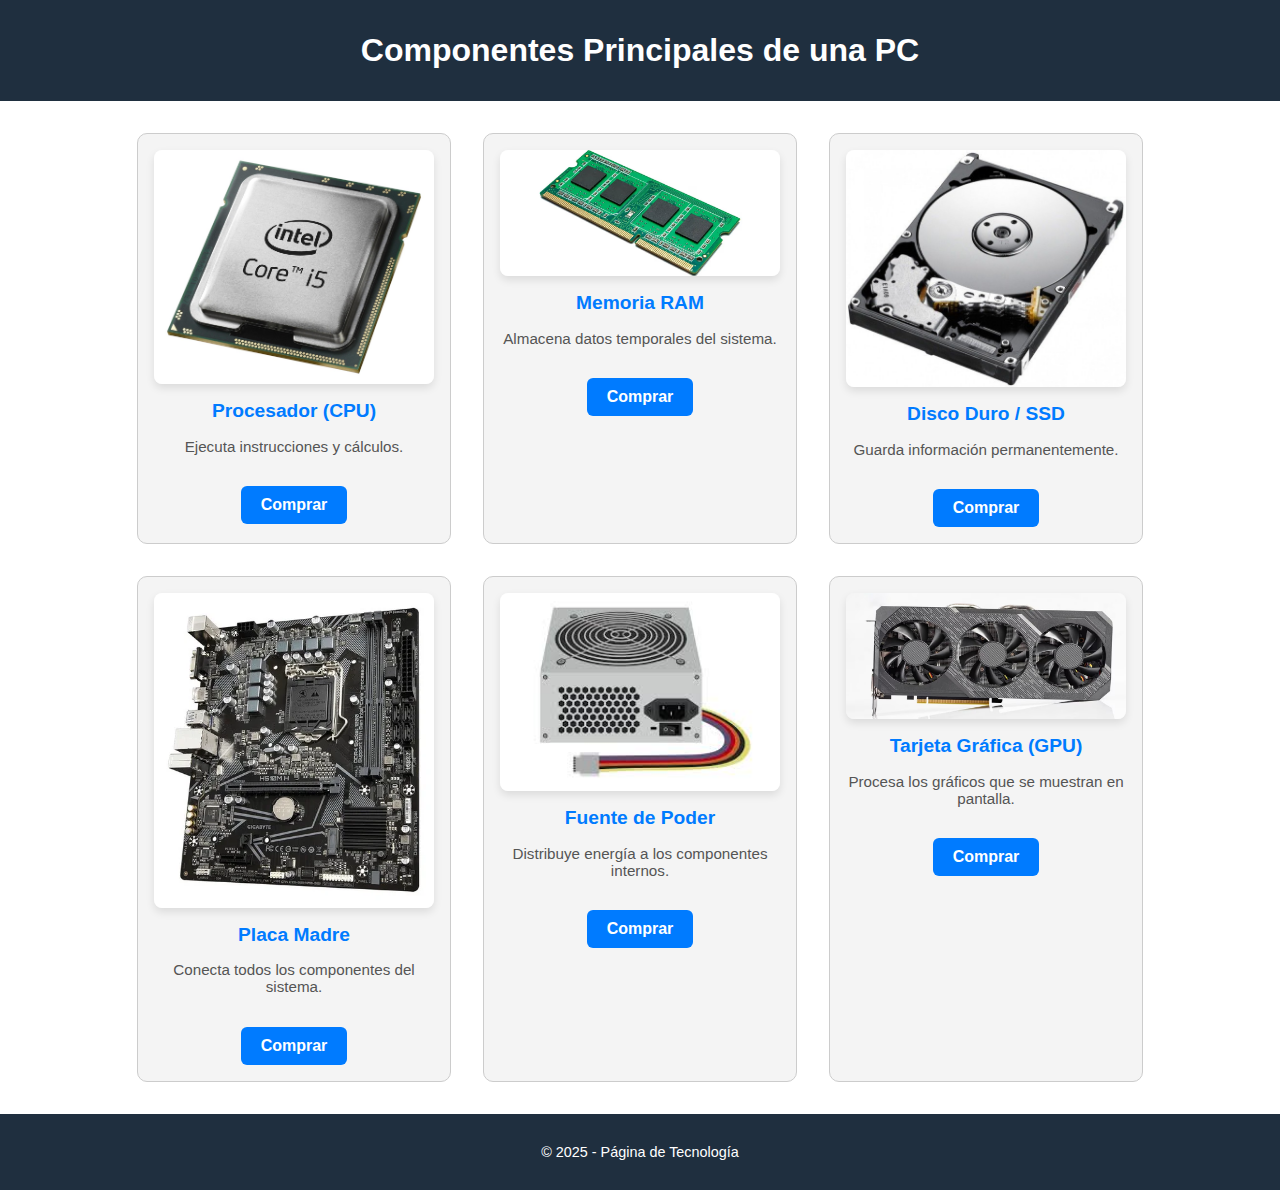
<file: Index.html>
<!DOCTYPE html>
<html lang="es">
<head>
  <meta charset="UTF-8" />
  <meta name="viewport" content="width=device-width, initial-scale=1.0" />
  <title>Componentes de la PC</title>
  <link rel="stylesheet" href="Styles/css.css" />
</head>
<body>

  <header class="encabezado">
    <h1 class="titulo">Componentes Principales de una PC</h1>
  </header>

  <main class="contenedor">

    <div class="tarjeta">
      <img src="img/procesador.jpg" alt="Procesador" class="imagen" />
      <h2 class="nombre">Procesador (CPU)</h2>
      <p class="descripcion">Ejecuta instrucciones y cálculos.</p>
      <a href="procesador.html" class="boton-comprar">Comprar</a>
    </div>

    <div class="tarjeta">
      <img src="img/RAM.avif" alt="Memoria RAM" class="imagen" />
      <h2 class="nombre">Memoria RAM</h2>
      <p class="descripcion">Almacena datos temporales del sistema.</p>
      <a href="ram.html" class="boton-comprar">Comprar</a>
    </div>

    <div class="tarjeta">
      <img src="img/disco duro.jpg" alt="Disco Duro / SSD" class="imagen" />
      <h2 class="nombre">Disco Duro / SSD</h2>
      <p class="descripcion">Guarda información permanentemente.</p>
      <a href="disco_duro.html" class="boton-comprar">Comprar</a>
    </div>

    <div class="tarjeta">
      <img src="img/placa madre.webp" alt="Placa Madre" class="imagen" />
      <h2 class="nombre">Placa Madre</h2>
      <p class="descripcion">Conecta todos los componentes del sistema.</p>
      <a href="placa_madre.html" class="boton-comprar">Comprar</a>
    </div>

    <div class="tarjeta">
      <img src="img/FUENTE DE PODER.jpeg" alt="Fuente de Poder" class="imagen" />
      <h2 class="nombre">Fuente de Poder</h2>
      <p class="descripcion">Distribuye energía a los componentes internos.</p>
      <a href="fuente_de_poder.html" class="boton-comprar">Comprar</a>
    </div>

    <div class="tarjeta">
      <img src="img/tarjeta grafica.avif" alt="Tarjeta Gráfica" class="imagen" />
      <h2 class="nombre">Tarjeta Gráfica (GPU)</h2>
      <p class="descripcion">Procesa los gráficos que se muestran en pantalla.</p>
      <a href="tarjeta_grafica.html" class="boton-comprar">Comprar</a>
    </div>

  </main>

  <footer class="pie">
    <p>&copy; 2025 - Página de Tecnología</p>
  </footer>

</body>
</html>
</file>
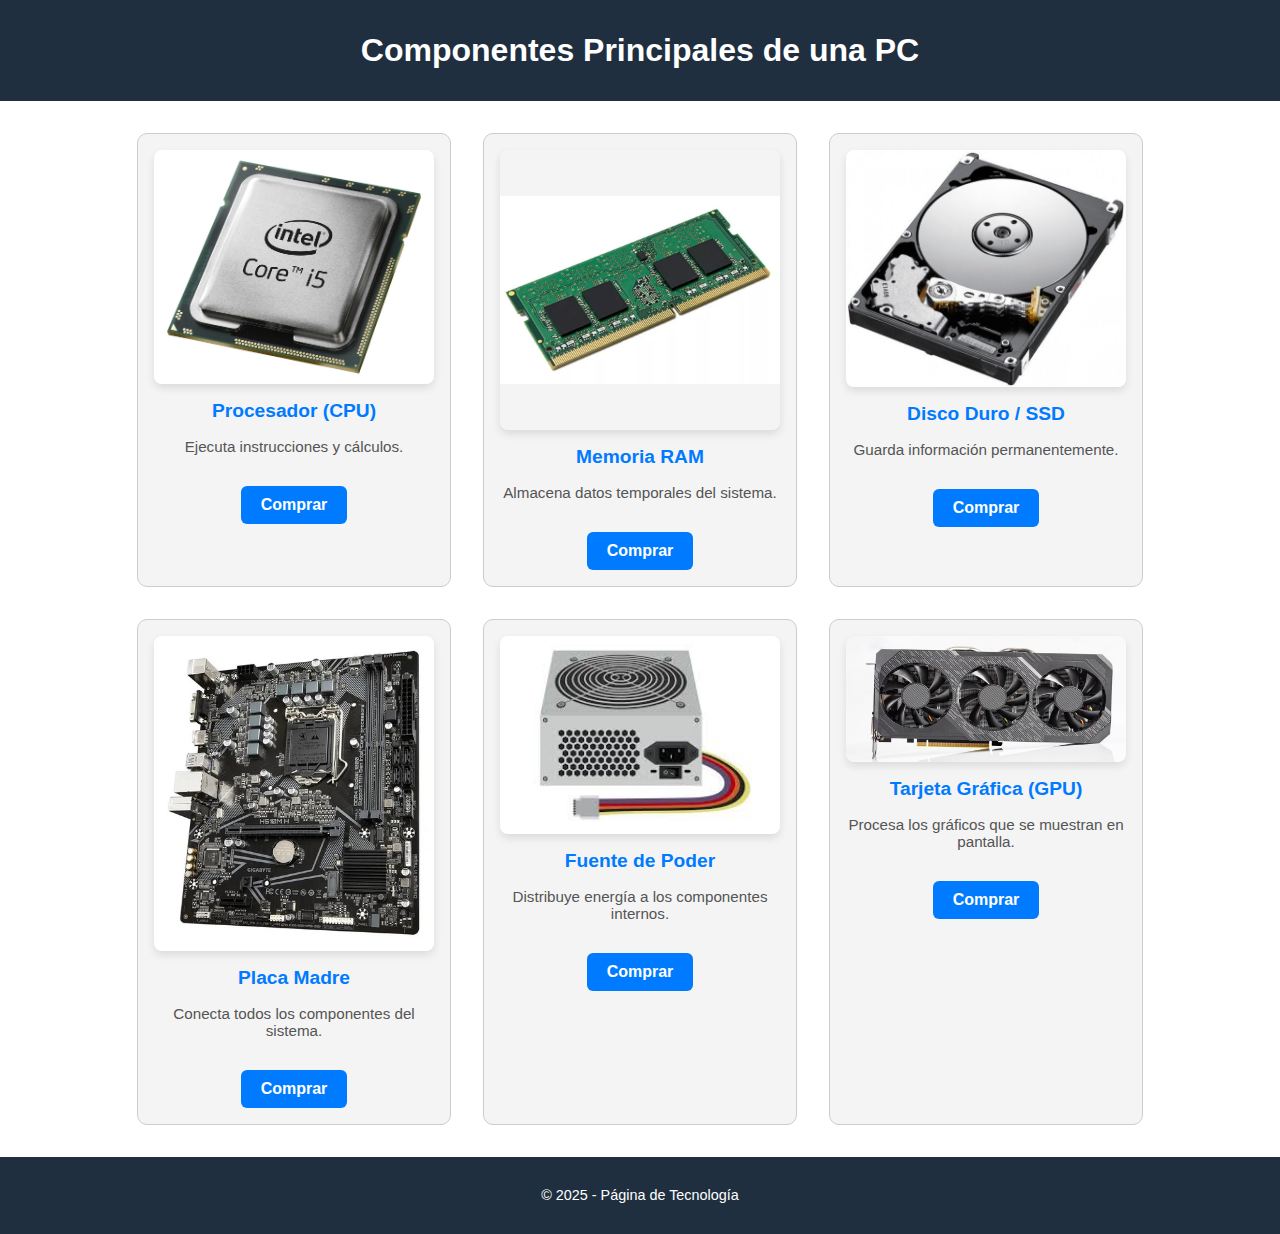
<file: index.html>
<!DOCTYPE html>
<html lang="es">
<head>
  <meta charset="UTF-8" />
  <meta name="viewport" content="width=device-width, initial-scale=1.0" />
  <title>Componentes de la PC</title>
  <link rel="stylesheet" href="Styles/css.css" />
</head>
<body>

  <header class="encabezado">
    <h1 class="titulo">Componentes Principales de una PC</h1>
  </header>

  <main class="contenedor">

    <div class="tarjeta">
      <img src="img/procesador.jpg" alt="Procesador" class="imagen" />
      <h2 class="nombre">Procesador (CPU)</h2>
      <p class="descripcion">Ejecuta instrucciones y cálculos.</p>
      <a href="procesador.html" class="boton-comprar">Comprar</a>
    </div>

    <div class="tarjeta">
      <img src="img/memoria ram index.jpg" alt="Memoria RAM" class="imagen" />
      <h2 class="nombre">Memoria RAM</h2>
      <p class="descripcion">Almacena datos temporales del sistema.</p>
      <a href="memoria ram.html" class="boton-comprar">Comprar</a>
    </div>

    <div class="tarjeta">
      <img src="img/disco duro.jpg" alt="Disco Duro / SSD" class="imagen" />
      <h2 class="nombre">Disco Duro / SSD</h2>
      <p class="descripcion">Guarda información permanentemente.</p>
      <a href="disco_duro.html" class="boton-comprar">Comprar</a>
    </div>

    <div class="tarjeta">
      <img src="img/placa madre.webp" alt="Placa Madre" class="imagen" />
      <h2 class="nombre">Placa Madre</h2>
      <p class="descripcion">Conecta todos los componentes del sistema.</p>
      <a href="placa_madre.html" class="boton-comprar">Comprar</a>
    </div>

    <div class="tarjeta">
      <img src="img/FUENTE DE PODER.jpeg" alt="Fuente de Poder" class="imagen" />
      <h2 class="nombre">Fuente de Poder</h2>
      <p class="descripcion">Distribuye energía a los componentes internos.</p>
      <a href="fuente_de_poder.html" class="boton-comprar">Comprar</a>
    </div>

    <div class="tarjeta">
      <img src="img/tarjeta grafica.avif" alt="Tarjeta Gráfica" class="imagen" />
      <h2 class="nombre">Tarjeta Gráfica (GPU)</h2>
      <p class="descripcion">Procesa los gráficos que se muestran en pantalla.</p>
      <a href="tarjeta_grafica.html" class="boton-comprar">Comprar</a>
    </div>

  </main>

  <footer class="pie">
    <p>&copy; 2025 - Página de Tecnología</p>
  </footer>

</body>
</html>
</file>
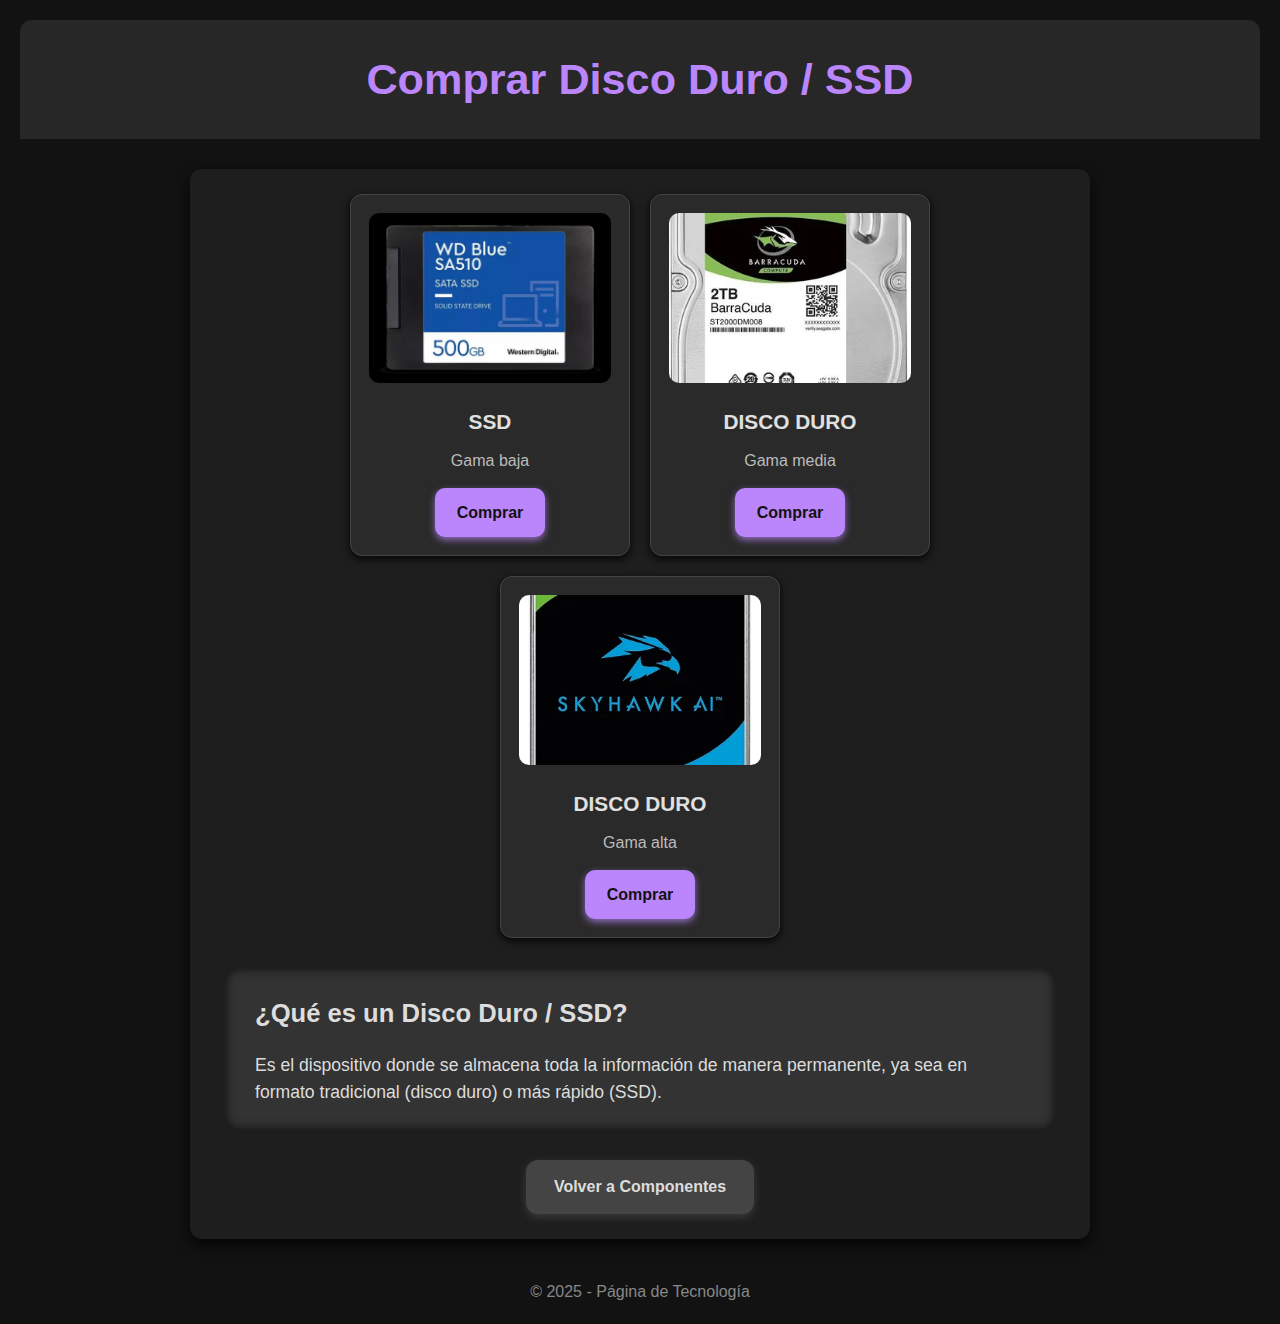
<file: disco_duro.html>
<!DOCTYPE html>
<html lang="es">
<head>
  <meta charset="UTF-8" />
  <meta name="viewport" content="width=device-width, initial-scale=1" />
  <title>Comprar Disco Duro / SSD</title>
<link rel="stylesheet" href="Styles/archivo.css" /></head>
<body>

  <header class="encabezado">
    <h1>Comprar Disco Duro / SSD</h1>
  </header>

  <main class="contenedor">

    <section class="productos">
      
      <article class="producto">
        <img src="img/ssd media baja.webp" alt="Disco Duro Modelo 1" class="imagen" />
        <h2>SSD</h2>
        <p>Gama baja</p>
        <a href="https://www.mercadolibre.com.ar/disco-rigido-500gb-western-digital-3d-blue-sata3-25-gtiaof-color-azul/p/MLA27814012#polycard_client=search-nordic&searchVariation=MLA27814012&wid=MLA1458457775
        &position=8&search_layout=stack&type=product&tracking_id=a1ee
        0177-6e41-4aec-9d8f-8a10822c01a4&sid=search" target="_blank" class="boton-comprar">Comprar</a>
      </article>

      <article class="producto">
        <img src="img/disco duro gama media.webp" alt="Disco Duro Modelo 2" class="imagen" />
        <h2>DISCO DURO</h2>
        <p>Gama media</p>
        <a href="https://www.mercadolibre.com.ar/disco-duro-seagate-barracuda-2tb-teras-7200-rpm-pc-gaming-color-gris/p/MLA24525999#polycard_client=search-nordic&searchVariation=MLA24525999&wid=MLA171923094
        2&position=1&search_layout=stack&type=product&tracking_id=1b731f7b-0c08-4e3a-b272-1528d0df
        5020&sid=search" target="_blank" class="boton-comprar">Comprar</a>
      </article>

      <article class="producto">
        <img src="img/disco duro alta.webp" alt="Disco Duro Modelo 3" class="imagen" />
        <h2>DISCO DURO</h2>
        <p>Gama alta</p>
        <a href="https://www.mercadolibre.com.ar/disco-rigido-seagate-skyhawk-ai-16tb-hdd-sata-6gbs-256mb/p/MLA21599927#polycard_client=search-nordic&searchVariation=MLA21599927&wid=MLA1482304481&position=3&sear
        ch_layout=stack&type=product
        &tracking_id=e214e1e3-6612-4ae1-8143-bdb63682f6d6&sid=search" target="_blank" class="boton-comprar">Comprar</a>
      </article>

    </section>

    <section class="info-producto">
      <h2>¿Qué es un Disco Duro / SSD?</h2>
      <p>Es el dispositivo donde se almacena toda la información de manera permanente, ya sea en formato tradicional (disco duro) o más rápido (SSD).</p>
    </section>

    <a href="index.html" class="boton-volver">Volver a Componentes</a>

  </main>

  <footer class="pie">
    <p>&copy; 2025 - Página de Tecnología</p>
  </footer>

</body>
</html>
</file>
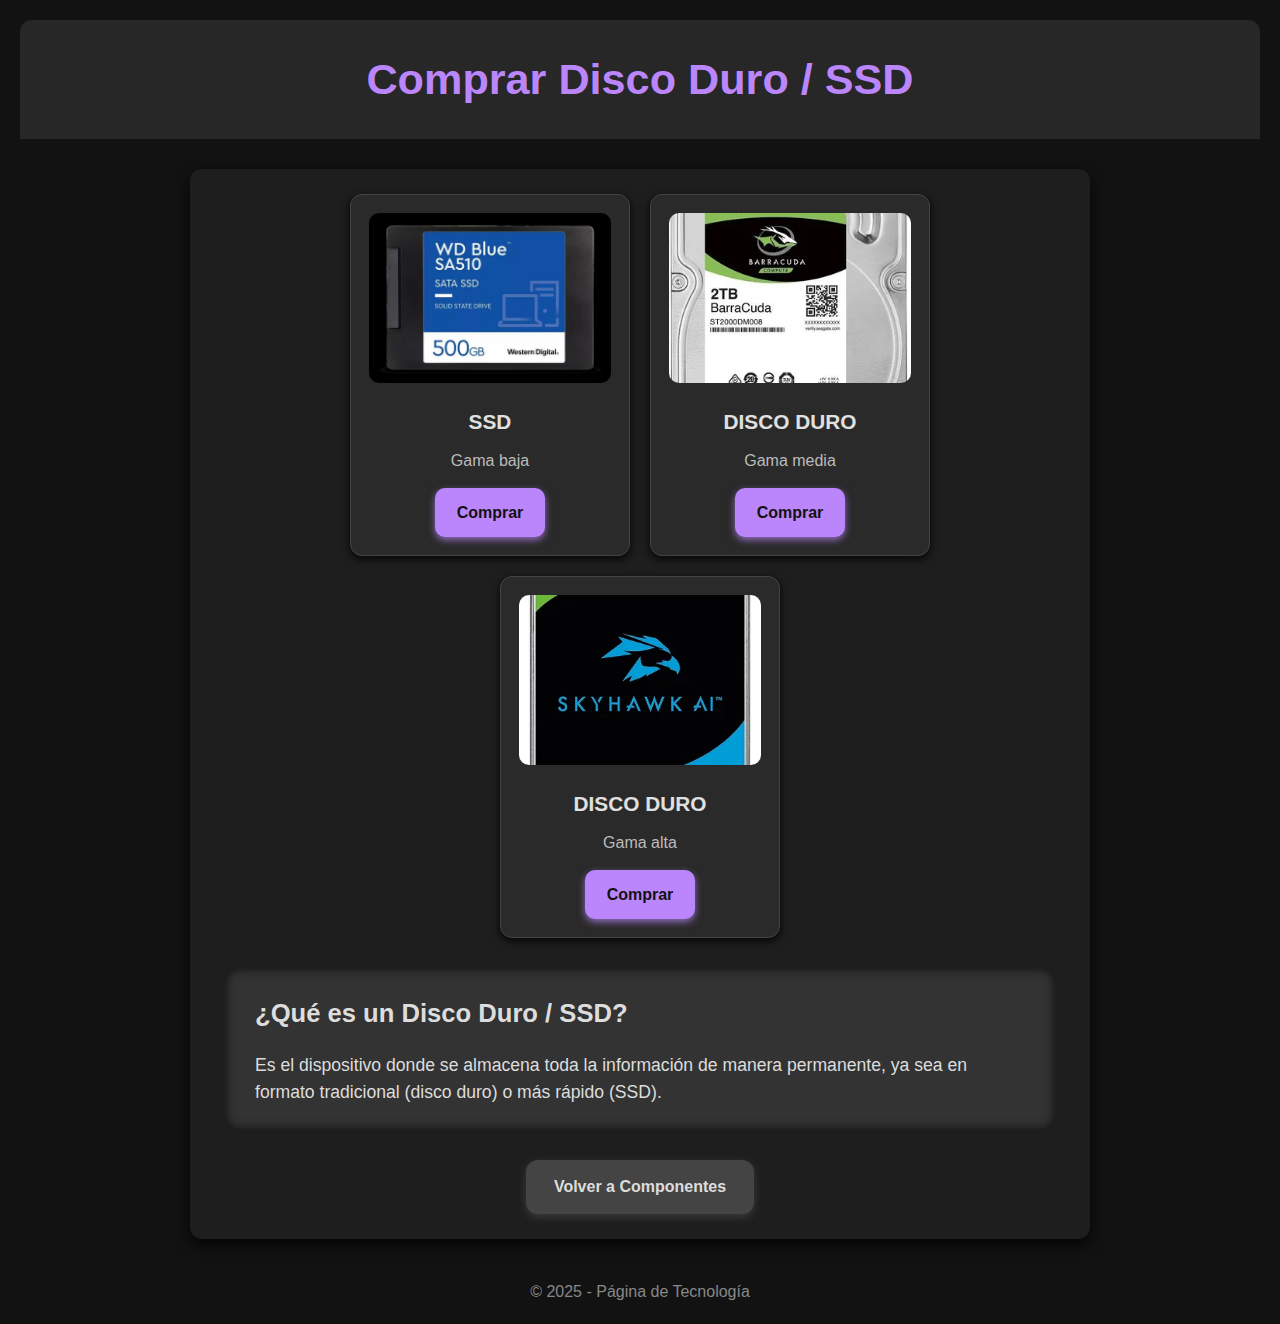
<file: discoduro.html>
<!DOCTYPE html>
<html lang="es">
<head>
  <meta charset="UTF-8" />
  <meta name="viewport" content="width=device-width, initial-scale=1" />
  <title>Comprar Disco Duro / SSD</title>
<link rel="stylesheet" href="archivo.css" /></head>
<body>

  <header class="encabezado">
    <h1>Comprar Disco Duro / SSD</h1>
  </header>

  <main class="contenedor">

    <section class="productos">
      
      <article class="producto">
        <img src="disco duro/ssd media baja.webp" alt="Disco Duro Modelo 1" class="imagen" />
        <h2>SSD</h2>
        <p>Gama baja</p>
        <a href="https://www.mercadolibre.com.ar/disco-rigido-500gb-western-digital-3d-blue-sata3-25-gtiaof-color-azul/p/MLA27814012#polycard_client=search-nordic&searchVariation=MLA27814012&wid=MLA1458457775
        &position=8&search_layout=stack&type=product&tracking_id=a1ee
        0177-6e41-4aec-9d8f-8a10822c01a4&sid=search" target="_blank" class="boton-comprar">Comprar</a>
      </article>

      <article class="producto">
        <img src="disco duro/gama media.webp" alt="Disco Duro Modelo 2" class="imagen" />
        <h2>DISCO DURO</h2>
        <p>Gama media</p>
        <a href="https://www.mercadolibre.com.ar/disco-duro-seagate-barracuda-2tb-teras-7200-rpm-pc-gaming-color-gris/p/MLA24525999#polycard_client=search-nordic&searchVariation=MLA24525999&wid=MLA171923094
        2&position=1&search_layout=stack&type=product&tracking_id=1b731f7b-0c08-4e3a-b272-1528d0df
        5020&sid=search" target="_blank" class="boton-comprar">Comprar</a>
      </article>

      <article class="producto">
        <img src="disco duro/disco duro alta.webp" alt="Disco Duro Modelo 3" class="imagen" />
        <h2>DISCO DURO</h2>
        <p>Gama alta</p>
        <a href="https://www.mercadolibre.com.ar/disco-rigido-seagate-skyhawk-ai-16tb-hdd-sata-6gbs-256mb/p/MLA21599927#polycard_client=search-nordic&searchVariation=MLA21599927&wid=MLA1482304481&position=3&sear
        ch_layout=stack&type=product
        &tracking_id=e214e1e3-6612-4ae1-8143-bdb63682f6d6&sid=search" target="_blank" class="boton-comprar">Comprar</a>
      </article>

    </section>

    <section class="info-producto">
      <h2>¿Qué es un Disco Duro / SSD?</h2>
      <p>Es el dispositivo donde se almacena toda la información de manera permanente, ya sea en formato tradicional (disco duro) o más rápido (SSD).</p>
    </section>

    <a href="html.html" class="boton-volver">Volver a Componentes</a>

  </main>

  <footer class="pie">
    <p>&copy; 2025 - Página de Tecnología</p>
  </footer>

</body>
</html>
</file>
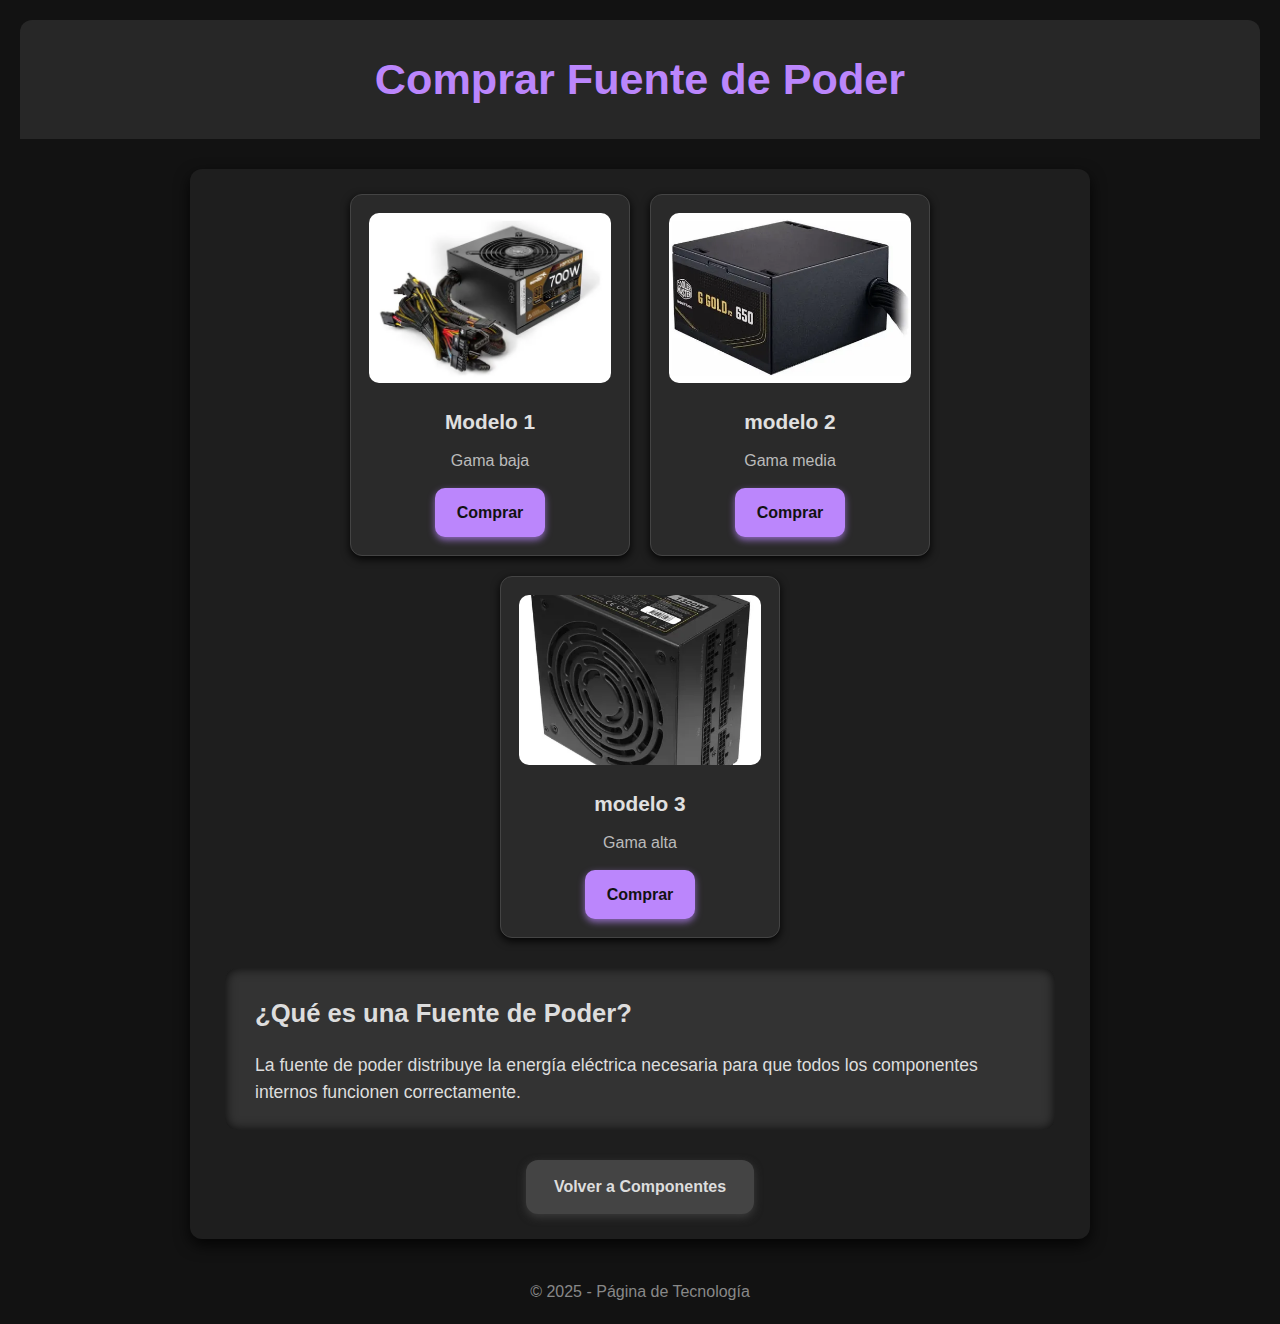
<file: fuente_de_poder.html>
<!DOCTYPE html>
<html lang="es">
<head>
  <meta charset="UTF-8" />
  <meta name="viewport" content="width=device-width, initial-scale=1" />
  <title>Comprar Fuente de Poder</title>
<link rel="stylesheet" href="archivo.css" /></head>
<body>

  <header class="encabezado">
    <h1>Comprar Fuente de Poder</h1>
  </header>

  <main class="contenedor">

    <section class="productos">
      
      <article class="producto">
        <img src="fuente de poder/gama baja fuente.webp" alt="Fuente de Poder Modelo 1" class="imagen" />
        <h2>Modelo 1</h2>
        <p>Gama baja</p>
        <a href="https://articulo.mercadolibre.com.ar/MLA-1370771423-fuente-sentey-700w-hbp700-g
        s-80-plus-bronce-gamer-pc-psu-_JM?searchVariation=177776261108#polycard_client=search-no
        rdic&searchVariation=177776261108&position=24&search_layout=stack&type=item&tracking_id=fe5a59b8-1378-44dd-907b-bc4b4ec9af38
        " target="_blank" class="boton-comprar">Comprar</a>
      </article>

      <article class="producto">
        <img src="fuente de poder/gama media.webp" alt="Fuente de Poder Modelo 2" class="imagen" />
        <h2>modelo 2 </h2>
        <p>Gama media</p>
        <a href="https://articulo.mercadolibre.com.ar/MLA-1481254223-fuente-650w-coolermaster-v2-g-gold-atx-31-80-_JM?searchVariation=183076622322#polycard_client=search-nordic&searchVariatio
        n=183076622322&position=17&search_layout=stack&type=item&tracking_id=b3d579fd-11f1-4162-a562-a8c3073f64a6" target="_blank" class="boton-comprar">Comprar</a>
      </article>

      <article class="producto">
        <img src="fuente de poder/fuente gamaa alta.webp" alt="Fuente de Poder Modelo 3" class="imagen" />
        <h2>modelo 3</h2>
        <p>Gama alta
        </p>
        <a href="https://articulo.mercadolibre.com.ar/MLA-2094863130-fuente-de-alimentacion-high-power-1
        300w-modular-80-plus-gold-_JM#polycard_client=search-nordic&position=25&search_layo
        ut=stack&type=item&tracking_id=21bf4583-20ff-4e46-bd72-8e80c39c5bee&wid=MLA2094863130&sid=search" target="_blank" class="boton-comprar">Comprar</a>
      </article>

    </section>

    <section class="info-producto">
      <h2>¿Qué es una Fuente de Poder?</h2>
      <p>La fuente de poder distribuye la energía eléctrica necesaria para que todos los componentes internos funcionen correctamente.</p>
    </section>

    <a href="css.css" class="boton-volver">Volver a Componentes</a>

  </main>

  <footer class="pie">
    <p>&copy; 2025 - Página de Tecnología</p>
  </footer>

</body>
</html>
</file>
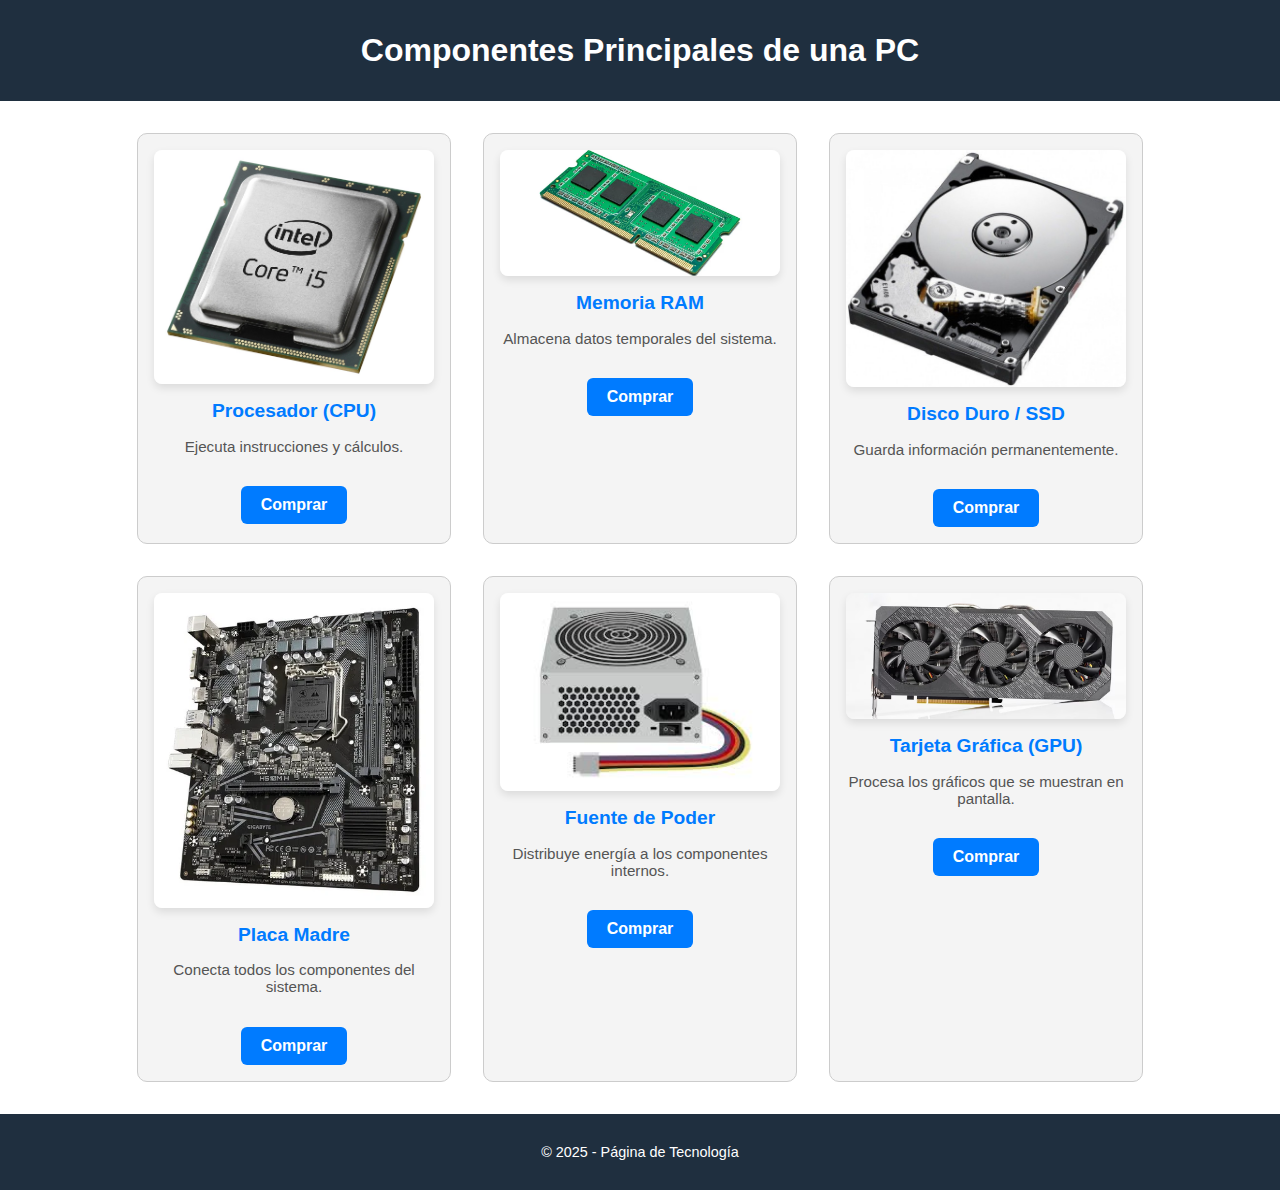
<file: html.html>
<!DOCTYPE html>
<html lang="es">
<head>
  <meta charset="UTF-8" />
  <meta name="viewport" content="width=device-width, initial-scale=1.0" />
  <title>Componentes de la PC</title>
  <link rel="stylesheet" href="css.css" />
</head>
<body>

  <header class="encabezado">
    <h1 class="titulo">Componentes Principales de una PC</h1>
  </header>

  <main class="contenedor">

    <div class="tarjeta">
      <img src="procesador.jpg" alt="Procesador" class="imagen" />
      <h2 class="nombre">Procesador (CPU)</h2>
      <p class="descripcion">Ejecuta instrucciones y cálculos.</p>
      <a href="procesador.html" class="boton-comprar">Comprar</a>
    </div>

    <div class="tarjeta">
      <img src="RAM.avif" alt="Memoria RAM" class="imagen" />
      <h2 class="nombre">Memoria RAM</h2>
      <p class="descripcion">Almacena datos temporales del sistema.</p>
      <a href="ram.html" class="boton-comprar">Comprar</a>
    </div>

    <div class="tarjeta">
      <img src="disco duro.jpg" alt="Disco Duro / SSD" class="imagen" />
      <h2 class="nombre">Disco Duro / SSD</h2>
      <p class="descripcion">Guarda información permanentemente.</p>
      <a href="discoduro.html" class="boton-comprar">Comprar</a>
    </div>

    <div class="tarjeta">
      <img src="placa madre.webp" alt="Placa Madre" class="imagen" />
      <h2 class="nombre">Placa Madre</h2>
      <p class="descripcion">Conecta todos los componentes del sistema.</p>
      <a href="placa_madre.html" class="boton-comprar">Comprar</a>
    </div>

    <div class="tarjeta">
      <img src="FUENTE DE PODER.jpeg" alt="Fuente de Poder" class="imagen" />
      <h2 class="nombre">Fuente de Poder</h2>
      <p class="descripcion">Distribuye energía a los componentes internos.</p>
      <a href="fuente_de_poder.html" class="boton-comprar">Comprar</a>
    </div>

    <div class="tarjeta">
      <img src="tarjeta grafica.avif" alt="Tarjeta Gráfica" class="imagen" />
      <h2 class="nombre">Tarjeta Gráfica (GPU)</h2>
      <p class="descripcion">Procesa los gráficos que se muestran en pantalla.</p>
      <a href="tarjeta_grafica.html" class="boton-comprar">Comprar</a>
    </div>

  </main>

  <footer class="pie">
    <p>&copy; 2025 - Página de Tecnología</p>
  </footer>

</body>
</html>
</file>
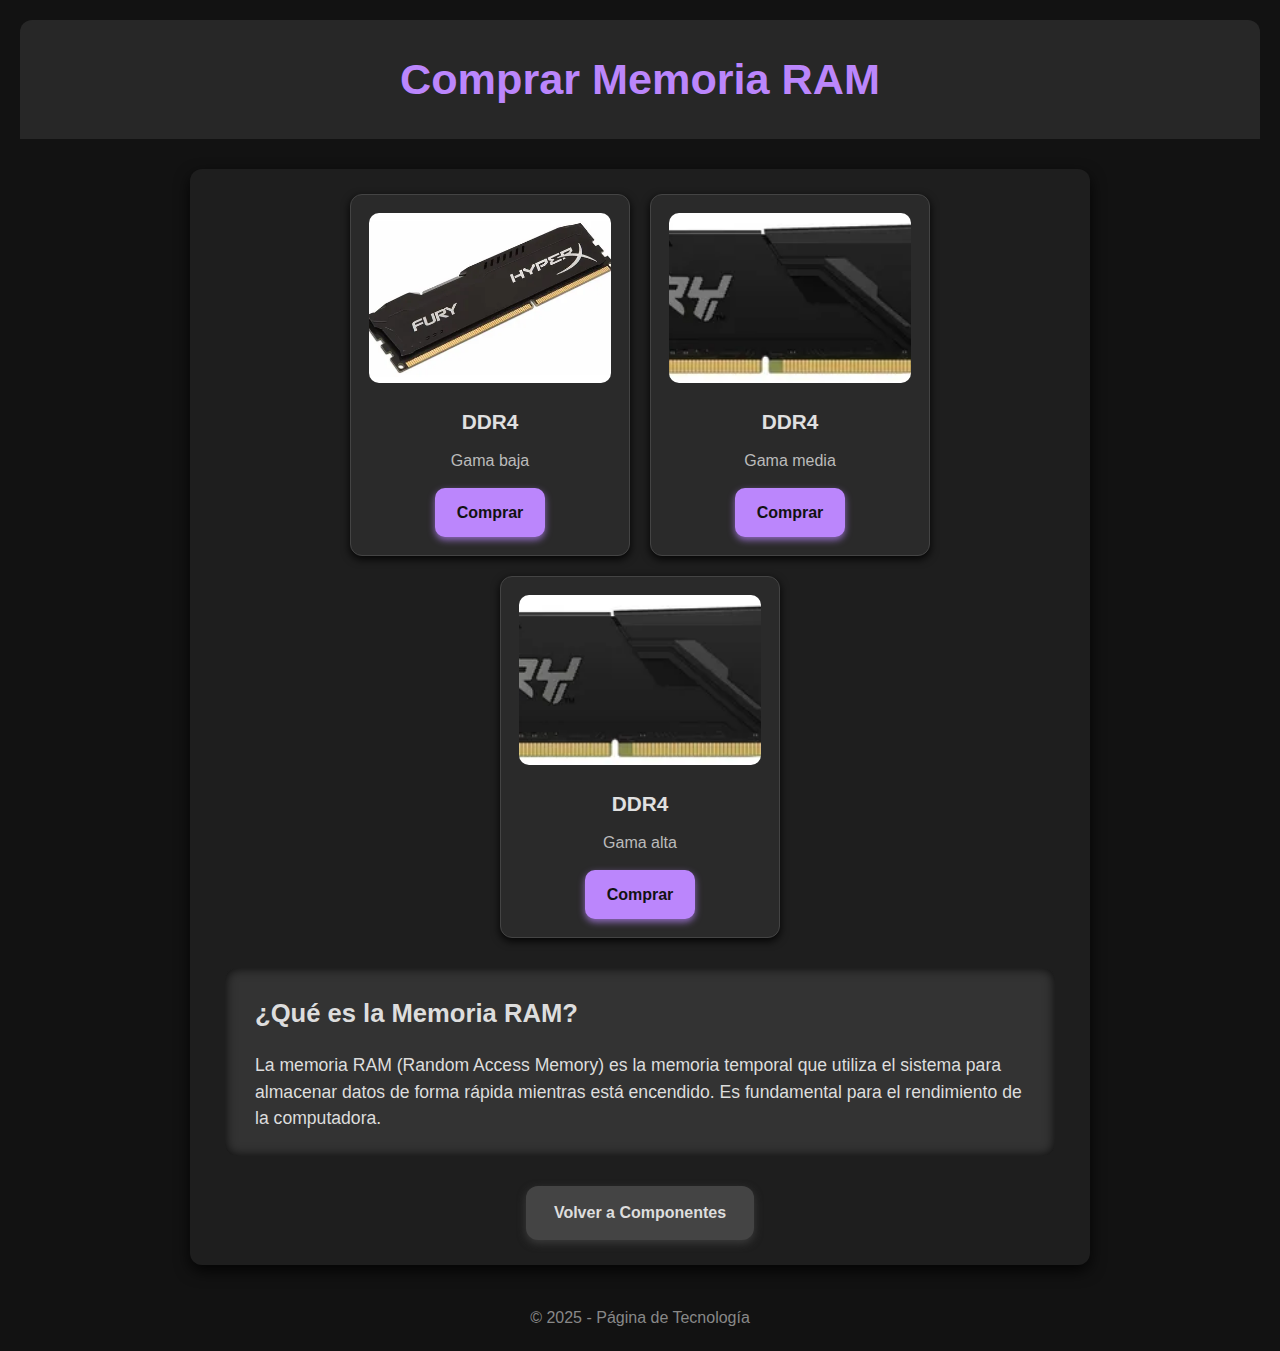
<file: memoria ram.html>
<!DOCTYPE html>
<html lang="es">
<head>
  <meta charset="UTF-8" />
  <meta name="viewport" content="width=device-width, initial-scale=1" />
  <title>Comprar Memoria RAM</title>
 <link rel="stylesheet" href="Styles/archivo.css" />
</head>
<body>

  <header class="encabezado">
    <h1>Comprar Memoria RAM</h1>
  </header>

  <main class="contenedor">

    <section class="productos">
      
      <article class="producto">
        <img src="img/memoria RAM baja.webp" alt="Memoria RAM Modelo 1" class="imagen" />
        <h2>DDR4</h2>
        <p>Gama baja </p>
        <a href="https://www.mercadolibre.com.ar/memoria-ram-hyperx-fury-gamer-8gb-1x8gb-kingston-hx316c10fb8/p/MLA21717354#polycard_client=search-nordic&searchVariation=MLA21717354&wid=MLA2034204170&pos
        ition=8&search_layout=stack&type=product&tracking_id=1a66bd3a-cff7-486c-a9c8-39365231f039&sid=search" target="_blank" class="boton-comprar">Comprar</a>
      </article>

      <article class="producto">
        <img src="img/memoria RAM media.webp" alt="Memoria RAM Modelo 2" class="imagen" />
        <h2>DDR4</h2>
        <p>Gama media</p>
        <a href="https://www.mercadolibre.com.ar/memoria-ram-fury-beast-ddr4-gamer-color-negro-16gb-1-kingston-kf432c16bb116/p/MLA18623867?pdp_filters=item_id:MLA1952084952#wid=MLA1952084952&sid=search&is_advertising=true&searchVariation=MLA18623867&backend_model=search-backend&position=1&search_layout=grid&type=pad&tracking_id=5d6aea62-0b6a-4714-9a47-82d8ad0fc55b&is_advertising=true&ad_domai
        n=VQCATCORE_LST&ad_position=1&ad_click_id=Y2I1N2YxZjAtMmVhMi00NWE3LWI2YjMtNzJmZWNlM2Q5YmI2" target="_blank" class="boton-comprar">Comprar</a>
      </article>

      <article class="producto">
        <img src="img/memoria RAM alta.webp" alt="Memoria RAM Modelo 3" class="imagen" />
        <h2>DDR4</h2>
        <p>Gama alta</p>
        <a href="https://www.mercadolibre.com.ar/memoria-ram-fury-beast-ddr4-gamer-color-negro-32gb-1-kingston-kf432c16bb32/p/MLA18706823#polycard_client=search-nordic&searchVariation=MLA18706823&wid=MLA1664965700&
        position=3&search_layout=grid&type=product&tracking_id=e30aa59d-0850-4387-87b3-ef75d42086e
        1&sid=search" target="_blank" class="boton-comprar">Comprar</a>
      </article>

    </section>

    <section class="info-producto">
      <h2>¿Qué es la Memoria RAM?</h2>
      <p>La memoria RAM (Random Access Memory) es la memoria temporal que utiliza el sistema para almacenar datos de forma rápida mientras está encendido. Es fundamental para el rendimiento de la computadora.</p>
    </section>

    <a href="Index.html" class="boton-volver">Volver a Componentes</a>

  </main>

  <footer class="pie">
    <p>&copy; 2025 - Página de Tecnología</p>
  </footer>

</body>
</html>
</file>
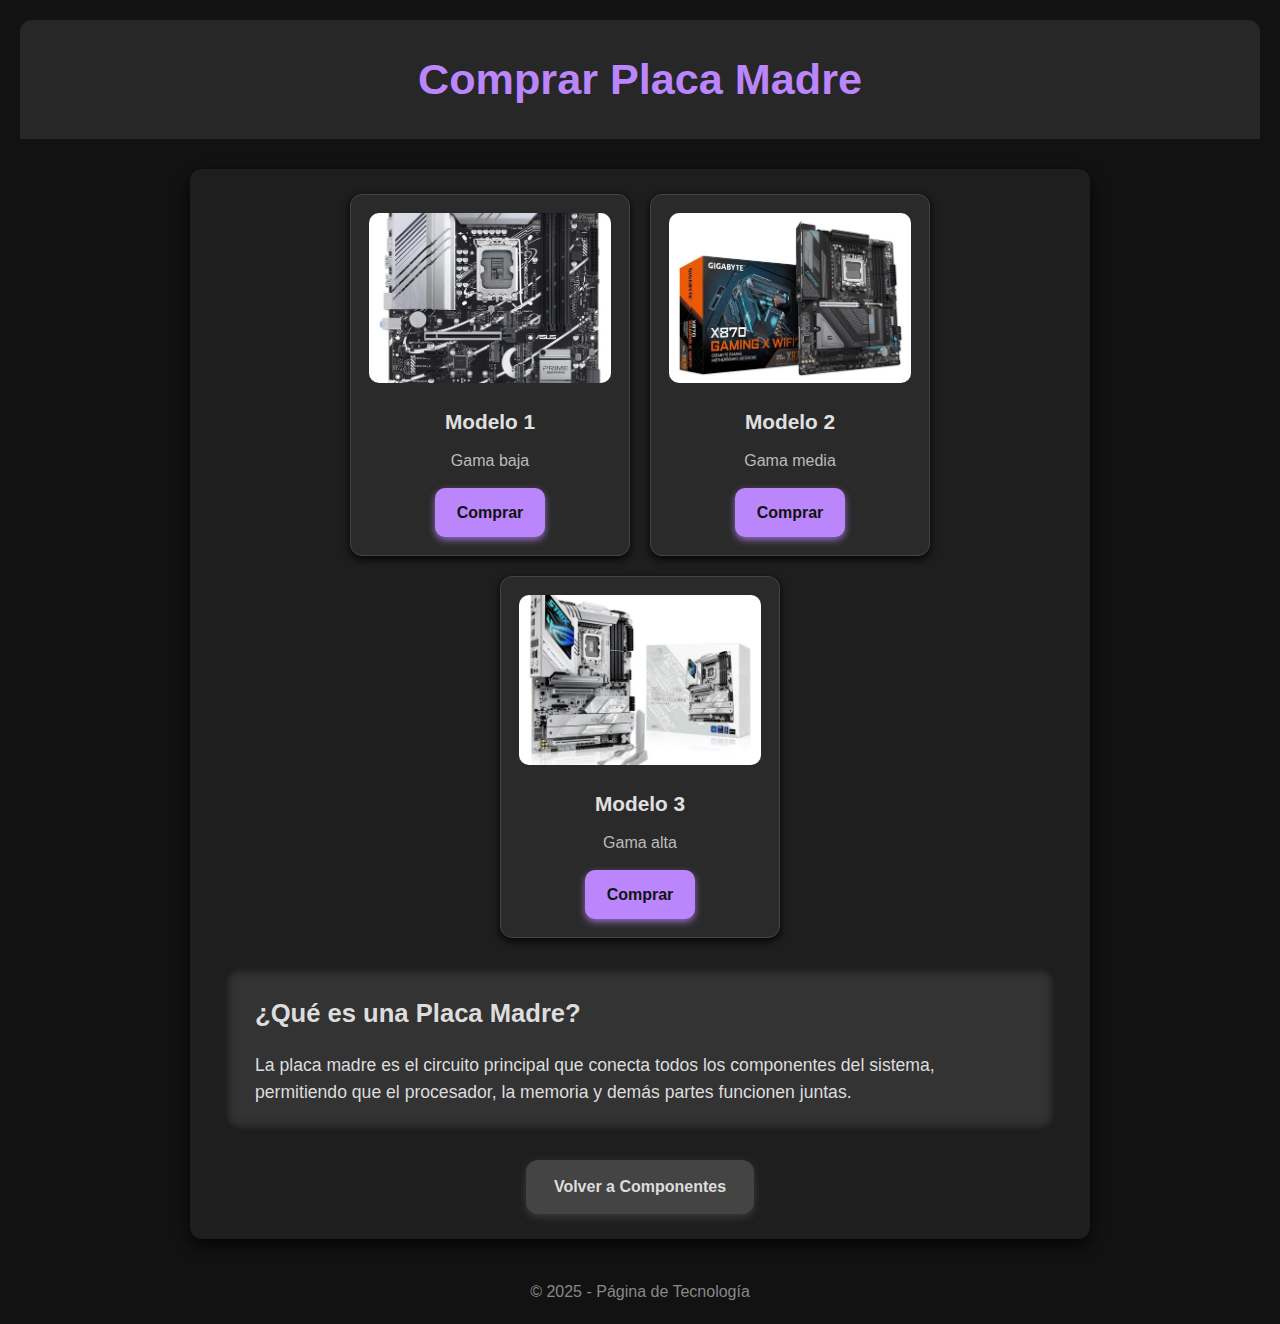
<file: placa_madre.html>
<!DOCTYPE html>
<html lang="es">
<head>
  <meta charset="UTF-8" />
  <meta name="viewport" content="width=device-width, initial-scale=1" />
  <title>Comprar Placa Madre</title>
<link rel="stylesheet" href="Styles/archivo.css" />
</head>
<body>

  <header class="encabezado">
    <h1>Comprar Placa Madre</h1>
  </header>

  <main class="contenedor">

    <section class="productos">
      
      <article class="producto">
        <img src="img/placa madre gama baja.webp" alt="Placa Madre Modelo 1" class="imagen" />
        <h2>Modelo 1</h2>
        <p>Gama baja</p>
        <a href="https://www.mercadolibre.com.ar/placa-madre-gigabyte-x870-gaming-x-wifi7-color-gris/p/MLA42246003#polycard_client=search-nordic&searchVariation=MLA42246003&wid=MLA1465161849
        &position=6&search_layout=stack&type=product&tracking_id=0dc133f2-68a4-419f-89c3-ecb19fc31010&sid=search" target="_blank" class="boton-comprar">Comprar</a>
      </article>

      <article class="producto">
        <img src="img/placa madre gama media.webp" alt="Placa Madre Modelo 2" class="imagen" />
        <h2>Modelo 2</h2>
        <p>Gama media</p>
        <a href="https://www.mercadolibre.com.ar/placa-madre-asus-prime-z790m-plus-lga-1700-ddr5-microatx/p/MLA38404136#polycard_client=search-nordic&searchVariation=MLA38404136&wid=MLA2094146892&
        position=10&search_layout=stack&type=product&tracking_id=1882adab-d2f8-46da-845b-2a3ae0a551d2&sid=search" target="_blank" class="boton-comprar">Comprar</a>
      </article>

      <article class="producto">
        <img src="img/placa madre gama alta.webp" alt="Placa Madre Modelo 3" class="imagen" />
        <h2>Modelo 3</h2>
        <p>Gama alta</p>
        <a href="https://www.mercadolibre.com.ar/motherboard-asus-rog-strix-z890-a-gaming-wifi-7-lga1851-ddr5/p/MLA44609724#polycard_client=search-nordic&searchVariation=MLA44609724&wid=MLA2099745696
        &position=1&search_layout=grid&type=product&tracking_id=1e8f4f0e-1219-45a7-8877-def4c20f4e4e&sid=search" target="_blank" class="boton-comprar">Comprar</a>
      </article>

    </section>

    <section class="info-producto">
      <h2>¿Qué es una Placa Madre?</h2>
      <p>La placa madre es el circuito principal que conecta todos los componentes del sistema, permitiendo que el procesador, la memoria y demás partes funcionen juntas.</p>
    </section>

    <a href="index.html" class="boton-volver">Volver a Componentes</a>

  </main>

  <footer class="pie">
    <p>&copy; 2025 - Página de Tecnología</p>
  </footer>

</body>
</html>
</file>
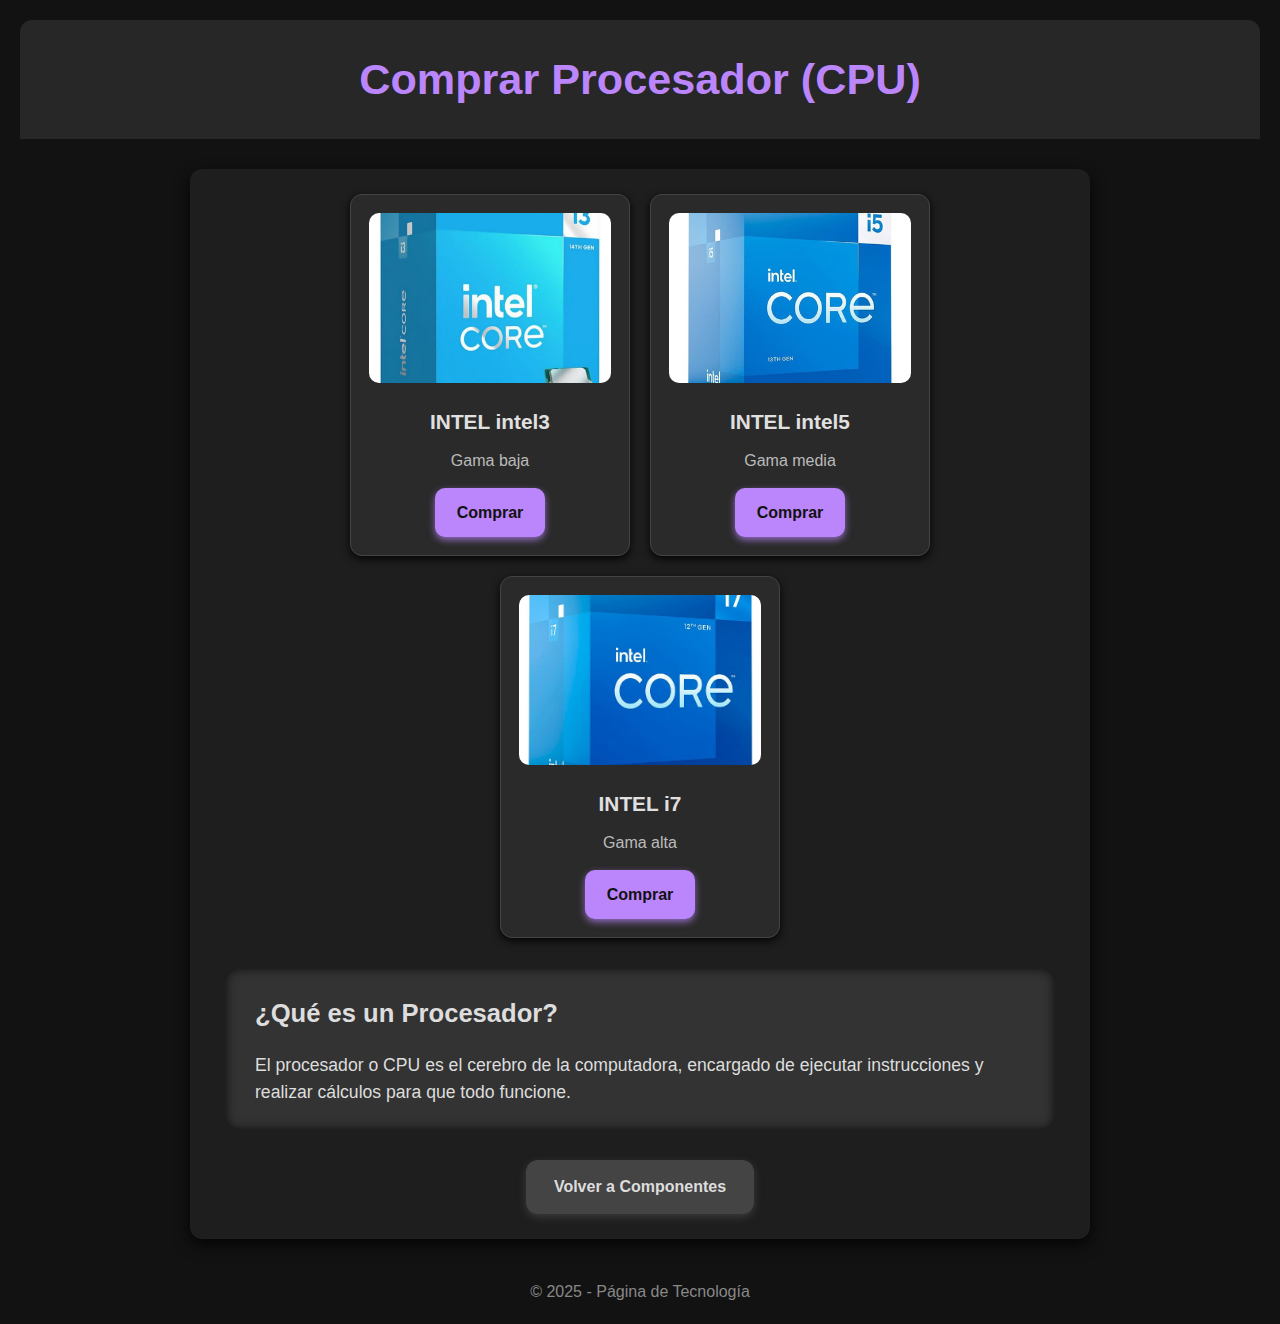
<file: procesador.html>
<!DOCTYPE html>
<html lang="es">
<head>
  <meta charset="UTF-8" />
  <meta name="viewport" content="width=device-width, initial-scale=1" />
  <title>Comprar Procesador (CPU)</title>
<link rel="stylesheet" href="archivo.css" /></head>
<body>

  <header class="encabezado">
    <h1>Comprar Procesador (CPU)</h1>
  </header>

  <main class="contenedor">

    <section class="productos">
      
      <article class="producto">
        <img src="procesadores/intel3.jpg" alt="Procesador Modelo 1" class="imagen" />
        <h2>INTEL intel3</h2>
        <p>Gama baja</p>
        <a href="https://www.mercadolibre.com.ar/procesador-intel-core-i3-10100-bx8070110100-de-4-nucleos-y-43ghz-de-frecuencia-con-grafica-integrada/p/MLA15915916#polycard_client=search-nordic&searchVariation=MLA15915916&wid=MLA1127023169&po
        sition=15&search_layout=stack&type=product&tracking_id=b4e10f21-467d-4b30-b046-6fc2
        855cf0f0&sid=search" target="_blank" class="boton-comprar">Comprar</a>
      </article>

      <article class="producto">
        <img src="procesadores/intel5.jpg" alt="Procesador Modelo 2" class="imagen" />
        <h2>INTEL intel5</h2>
        <p>Gama media</p>
        <a href="https://www.mercadolibre.com.ar/procesador-gamer-intel-core-i5-10400f-bx8070110400f-de-6-nucleos-y-43ghz-de-frecuencia/p/MLA15915881#polycard_client=search-nordic&searchVariation=MLA15915881&wid=MLA876058917
        &position=5&search_layout=stack&type=product&tracking_id=46d93b93-9867-45da-8415-
        827647e0c657&sid=search" target="_blank" class="boton-comprar">Comprar</a>
      </article>

      <article class="producto">
        <img src="procesadores/intel7.jpg" alt="Procesador Modelo 3" class="imagen" />
        <h2>INTEL i7</h2>
        <p>Gama alta</p>
        <a href="https://www.mercadolibre.com.ar/procesador-gamer-intel-core-i7-13700kf-bx8071513700kf-de-16-nucleos-y-54ghz-de-frecuencia-con-grafica-integrada/p/MLA20614155?pdp_filters=item_id:MLA1323579629#is_advertising=true&item_id=MLA1323579629&position=0
        &type=brand-ads&ad_placement=SEARCH_BADS_TOP_DESKTOP&tracking_id=9
        8194722-6d42-4080-824b-abe3929b2356" target="_blank" class="boton-comprar">Comprar</a>
      </article>

    </section>

    <section class="info-producto">
      <h2>¿Qué es un Procesador?</h2>
      <p>El procesador o CPU es el cerebro de la computadora, encargado de ejecutar instrucciones y realizar cálculos para que todo funcione.</p>
    </section>

    <a href="html.html" class="boton-volver">Volver a Componentes</a>

  </main>

  <footer class="pie">
    <p>&copy; 2025 - Página de Tecnología</p>
  </footer>

</body>
</html>
</file>
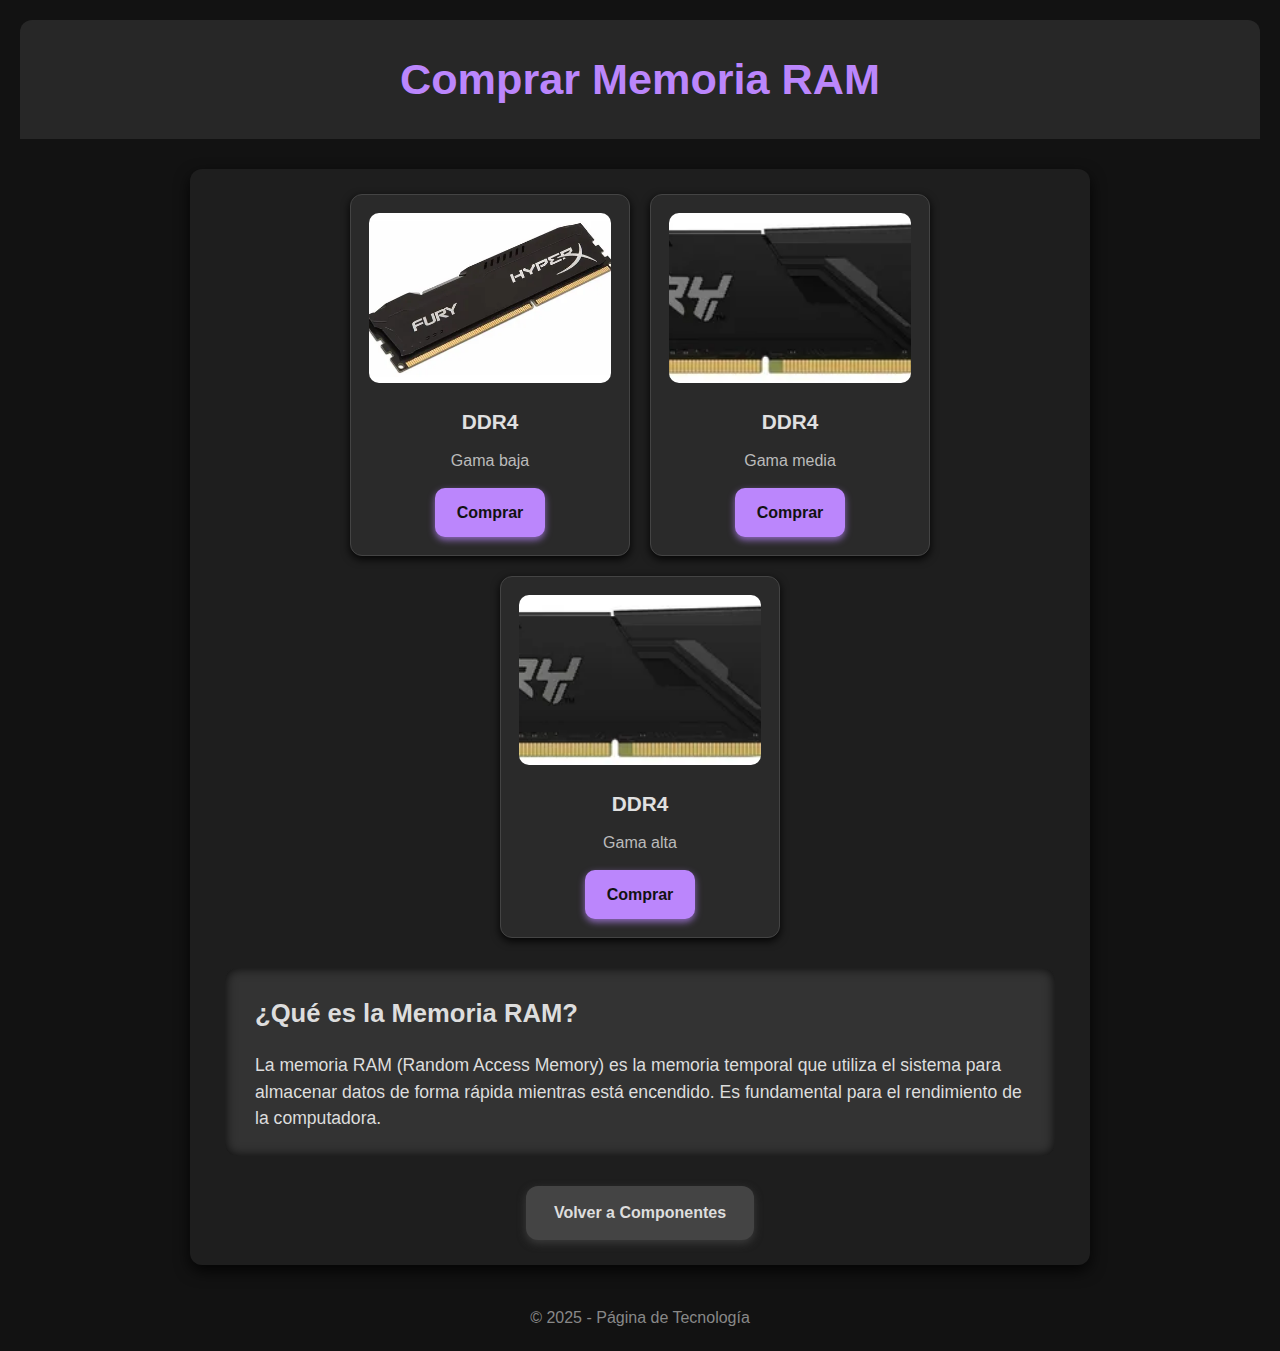
<file: ram.html>
<!DOCTYPE html>
<html lang="es">
<head>
  <meta charset="UTF-8" />
  <meta name="viewport" content="width=device-width, initial-scale=1" />
  <title>Comprar Memoria RAM</title>
 <link rel="stylesheet" href="Styles/archivo.css" />
</head>
<body>

  <header class="encabezado">
    <h1>Comprar Memoria RAM</h1>
  </header>

  <main class="contenedor">

    <section class="productos">
      
      <article class="producto">
        <img src="img/RAM baja.webp" alt="Memoria RAM Modelo 1" class="imagen" />
        <h2>DDR4</h2>
        <p>Gama baja </p>
        <a href="https://www.mercadolibre.com.ar/memoria-ram-hyperx-fury-gamer-8gb-1x8gb-kingston-hx316c10fb8/p/MLA21717354#polycard_client=search-nordic&searchVariation=MLA21717354&wid=MLA2034204170&pos
        ition=8&search_layout=stack&type=product&tracking_id=1a66bd3a-cff7-486c-a9c8-39365231f039&sid=search" target="_blank" class="boton-comprar">Comprar</a>
      </article>

      <article class="producto">
        <img src="img/RAM media.webp" alt="Memoria RAM Modelo 2" class="imagen" />
        <h2>DDR4</h2>
        <p>Gama media</p>
        <a href="https://www.mercadolibre.com.ar/memoria-ram-fury-beast-ddr4-gamer-color-negro-16gb-1-kingston-kf432c16bb116/p/MLA18623867?pdp_filters=item_id:MLA1952084952#wid=MLA1952084952&sid=search&is_advertising=true&searchVariation=MLA18623867&backend_model=search-backend&position=1&search_layout=grid&type=pad&tracking_id=5d6aea62-0b6a-4714-9a47-82d8ad0fc55b&is_advertising=true&ad_domai
        n=VQCATCORE_LST&ad_position=1&ad_click_id=Y2I1N2YxZjAtMmVhMi00NWE3LWI2YjMtNzJmZWNlM2Q5YmI2" target="_blank" class="boton-comprar">Comprar</a>
      </article>

      <article class="producto">
        <img src="img/RAM alta.webp" alt="Memoria RAM Modelo 3" class="imagen" />
        <h2>DDR4</h2>
        <p>Gama alta</p>
        <a href="https://www.mercadolibre.com.ar/memoria-ram-fury-beast-ddr4-gamer-color-negro-32gb-1-kingston-kf432c16bb32/p/MLA18706823#polycard_client=search-nordic&searchVariation=MLA18706823&wid=MLA1664965700&
        position=3&search_layout=grid&type=product&tracking_id=e30aa59d-0850-4387-87b3-ef75d42086e
        1&sid=search" target="_blank" class="boton-comprar">Comprar</a>
      </article>

    </section>

    <section class="info-producto">
      <h2>¿Qué es la Memoria RAM?</h2>
      <p>La memoria RAM (Random Access Memory) es la memoria temporal que utiliza el sistema para almacenar datos de forma rápida mientras está encendido. Es fundamental para el rendimiento de la computadora.</p>
    </section>

    <a href="Index.html" class="boton-volver">Volver a Componentes</a>

  </main>

  <footer class="pie">
    <p>&copy; 2025 - Página de Tecnología</p>
  </footer>

</body>
</html>
</file>
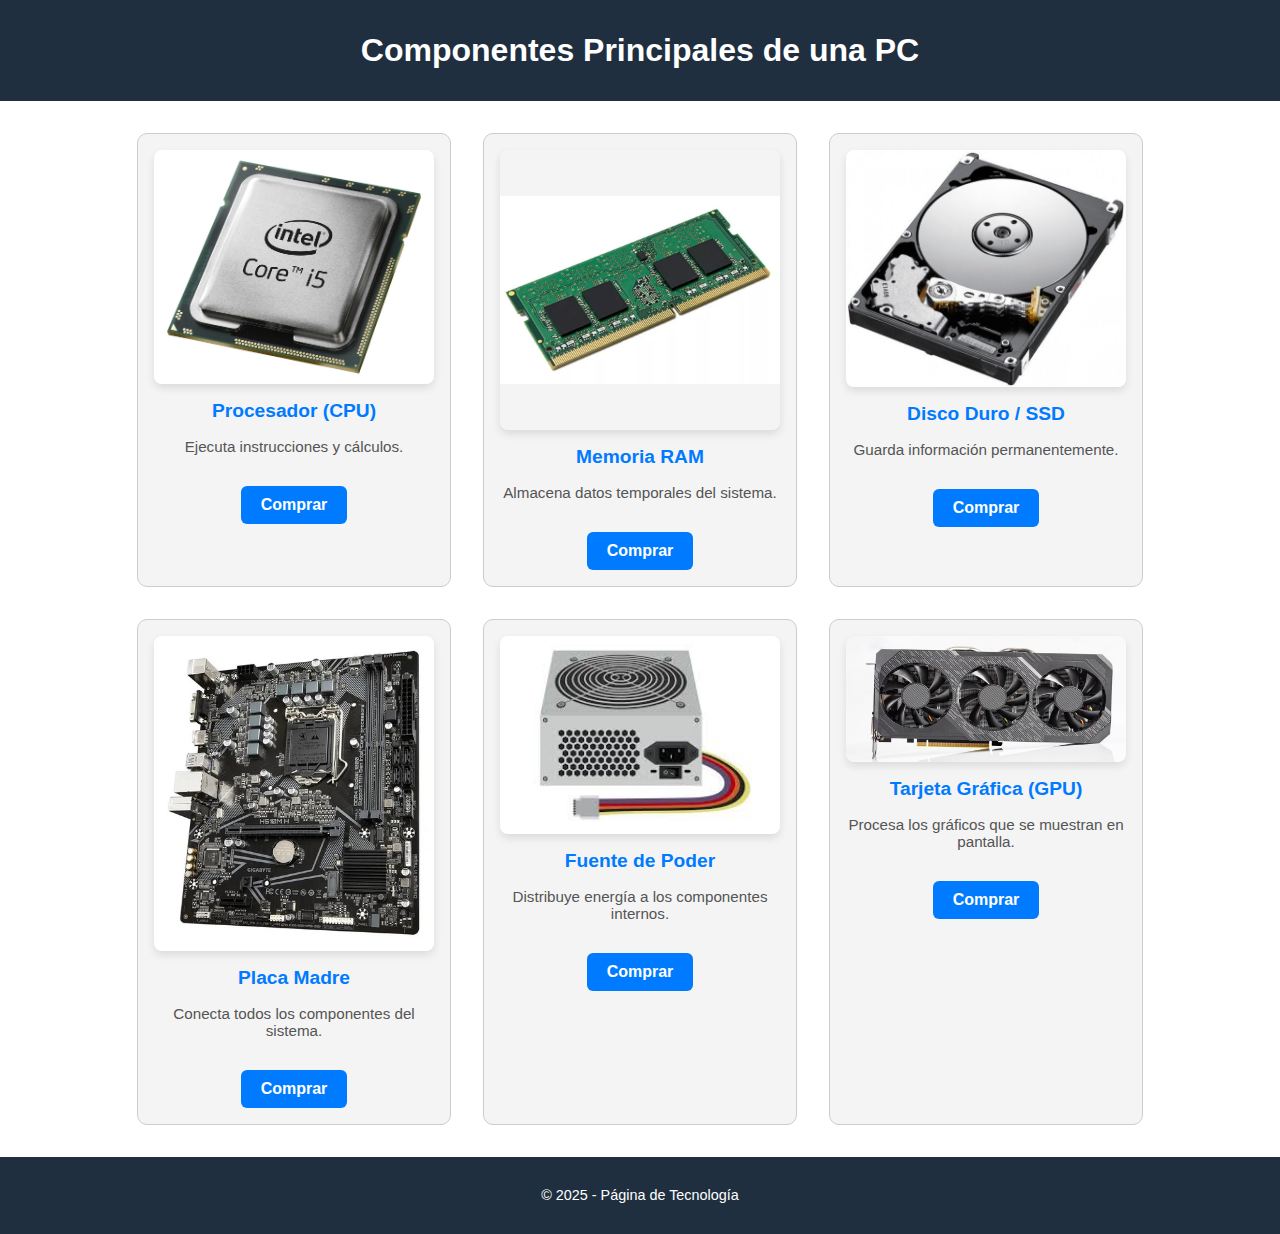
<file: sadfgh.html>
<!DOCTYPE html>
<html lang="es">
<head>
  <meta charset="UTF-8" />
  <meta name="viewport" content="width=device-width, initial-scale=1.0" />
  <title>Componentes de la PC</title>
  <link rel="stylesheet" href="Styles/css.css" />
</head>
<body>

  <header class="encabezado">
    <h1 class="titulo">Componentes Principales de una PC</h1>
  </header>

  <main class="contenedor">

    <div class="tarjeta">
      <img src="img/procesador.jpg" alt="Procesador" class="imagen" />
      <h2 class="nombre">Procesador (CPU)</h2>
      <p class="descripcion">Ejecuta instrucciones y cálculos.</p>
      <a href="procesador.html" class="boton-comprar">Comprar</a>
    </div>

    <div class="tarjeta">
      <img src="img/memoria ram index.jpg" alt="Memoria RAM" class="imagen" />
      <h2 class="nombre">Memoria RAM</h2>
      <p class="descripcion">Almacena datos temporales del sistema.</p>
      <a href="ram.html" class="boton-comprar">Comprar</a>
    </div>

    <div class="tarjeta">
      <img src="img/disco duro.jpg" alt="Disco Duro / SSD" class="imagen" />
      <h2 class="nombre">Disco Duro / SSD</h2>
      <p class="descripcion">Guarda información permanentemente.</p>
      <a href="disco_duro.html" class="boton-comprar">Comprar</a>
    </div>

    <div class="tarjeta">
      <img src="img/placa madre.webp" alt="Placa Madre" class="imagen" />
      <h2 class="nombre">Placa Madre</h2>
      <p class="descripcion">Conecta todos los componentes del sistema.</p>
      <a href="placa_madre.html" class="boton-comprar">Comprar</a>
    </div>

    <div class="tarjeta">
      <img src="img/FUENTE DE PODER.jpeg" alt="Fuente de Poder" class="imagen" />
      <h2 class="nombre">Fuente de Poder</h2>
      <p class="descripcion">Distribuye energía a los componentes internos.</p>
      <a href="fuente_de_poder.html" class="boton-comprar">Comprar</a>
    </div>

    <div class="tarjeta">
      <img src="img/tarjeta grafica.avif" alt="Tarjeta Gráfica" class="imagen" />
      <h2 class="nombre">Tarjeta Gráfica (GPU)</h2>
      <p class="descripcion">Procesa los gráficos que se muestran en pantalla.</p>
      <a href="tarjeta_grafica.html" class="boton-comprar">Comprar</a>
    </div>

  </main>

  <footer class="pie">
    <p>&copy; 2025 - Página de Tecnología</p>
  </footer>

</body>
</html>
</file>
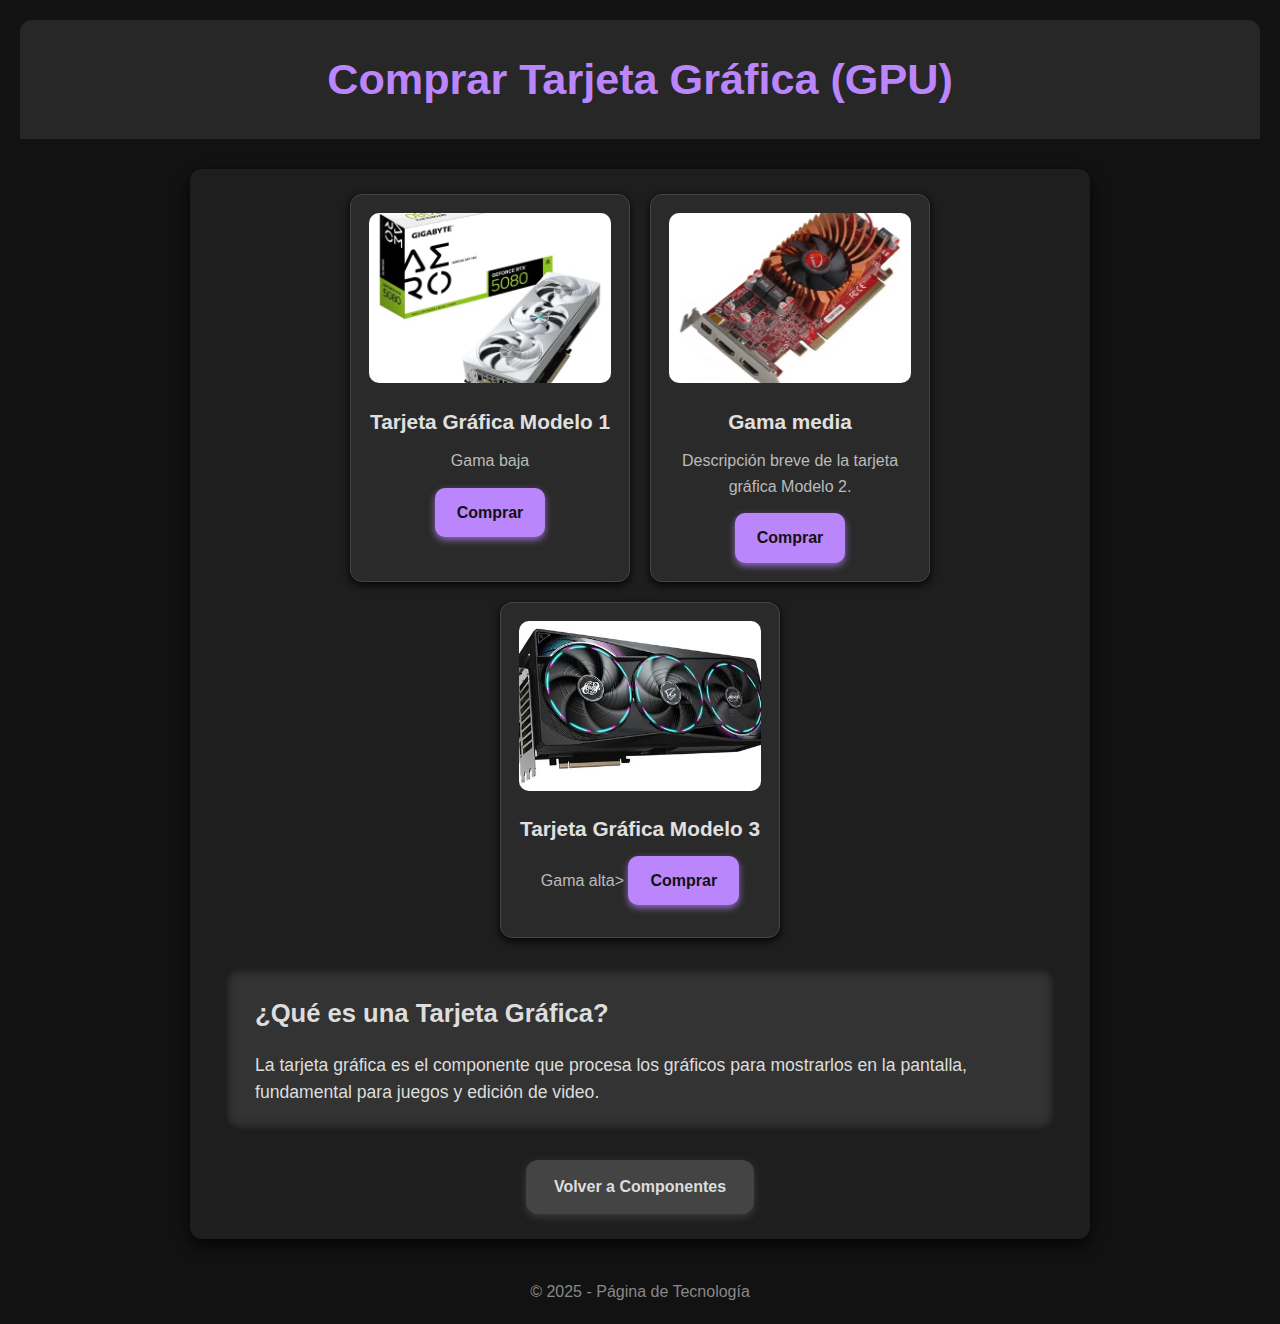
<file: tarjeta_grafica.html>
<!DOCTYPE html>
<html lang="es">
<head>
  <meta charset="UTF-8" />
  <meta name="viewport" content="width=device-width, initial-scale=1" />
  <title>Comprar Tarjeta Gráfica (GPU)</title>
<link rel="stylesheet" href="Styles/archivo.css" /></head>
<body>

  <header class="encabezado">
    <h1>Comprar Tarjeta Gráfica (GPU)</h1>
  </header>

  <main class="contenedor">

    <section class="productos">
      
      <article class="producto">
        <img src="img/tarjeta grafica gama baja.webp" alt="Tarjeta Gráfica Modelo 1" class="imagen" />
        <h2>Tarjeta Gráfica Modelo 1</h2>
        <p>Gama baja</p>
        <a href="https://www.mercadolibre.com.ar/placa-de-video-gigabyte-geforce-rtx-5080-aero-oc-sff-16g/p/MLA46438720#polycard_client=search-nordic&searchVariation=MLA46438720&wid=MLA2044409140&
        position=11&search_layout=stack&type=product&tracking_id=e67c5853-17e2-47b4-a4e6-1005b8e1aa85&sid=search" target="_blank" class="boton-comprar">Comprar</a>
      </article>

      <article class="producto">
        <img src="img/tarjeta grafica gama media.webp" alt="Tarjeta Gráfica Modelo 2" class="imagen" />
        <h2>Gama media</h2>
        <p>Descripción breve de la tarjeta gráfica Modelo 2.</p>
        <a href="https://articulo.mercadolibre.com.ar/MLA-1978180456-grafico-de-la-radeon-7750-sff-de-1-gb-ddr3-3-m-2-unidades-_JM#polycard_cl
        ient=search-nordic&position=25&search_layout=stack&type=item&tracking_id=1ced6c24-0a9e-4bc4-8295-3bea4236a1c6" target="_blank" class="boton-comprar">Comprar</a>
      </article>

      <article class="producto">
        <img src="img/tarjeta grafica gama alta.webp" alt="Tarjeta Gráfica Modelo 3" class="imagen" />
        <h2>Tarjeta Gráfica Modelo 3</h2>
        <p>Gama alta>
        <a href="https://www.mercadolibre.com.ar/tarjeta-de-video-gigabyte-rtx-5070-ti-aorus-master-
        16gb-gddr7/p/MLA47847677#polycard_client=search-nordic&searchVariation=MLA47847677&wid=MLA2068335882&position=6&search_layout=stack&type=product&tracking_id=26404695-7a68-48c0-95a0-9aaa7c9c87e4&sid=search" target="_blank" class="boton-comprar">Comprar</a>
      </article>

    </section>

    <section class="info-producto">
      <h2>¿Qué es una Tarjeta Gráfica?</h2>
      <p>La tarjeta gráfica es el componente que procesa los gráficos para mostrarlos en la pantalla, fundamental para juegos y edición de video.</p>
    </section>

    <a href="index.html" class="boton-volver">Volver a Componentes</a>

  </main>

  <footer class="pie">
    <p>&copy; 2025 - Página de Tecnología</p>
  </footer>

</body>
</html>
</file>
<file: Styles/css.css>
/* Fondo blanco y texto oscuro */
body {
  margin: 0;
  padding: 0;
  font-family: sans-serif;
  background-color: #ffffff;
  color: #333333;
}

/* ENCABEZADO OSCURO */
.encabezado {
  background-color: #1f2f3f;
  padding: 2rem;
  text-align: center;
  color: white;
}

.titulo {
  margin: 0;
  font-size: 2rem;
}

/* CONTENEDOR PRINCIPAL */
.contenedor {
  display: flex;
  flex-wrap: wrap;
  gap: 2rem;
  justify-content: center;
  padding: 2rem;
}

/* TARJETAS DE COMPONENTES */
.tarjeta {
  background-color: #f4f4f4;
  border: 1px solid #ccc;
  border-radius: 10px;
  width: 280px;
  text-align: center;
  padding: 1rem;
  transition: transform 0.3s ease, box-shadow 0.3s ease;
}

.tarjeta:hover {
  transform: translateY(-5px);
  box-shadow: 0 8px 16px rgba(0, 0, 0, 0.2);
}

.imagen {
  width: 100%;
  height: 180px;
  object-fit: cover;
  border-radius: 8px;
}

.nombre {
  margin-top: 1rem;
  font-size: 1.2rem;
  color: #007bff;
}

.descripcion {
  color: #555;
  font-size: 0.95rem;
}

/* PIE DE PÁGINA */
.pie {
  background-color: #1f2f3f;
  color: white;
  text-align: center;
  padding: 1rem;
  font-size: 0.9rem;
}
.boton-comprar {
  display: inline-block;
  margin-top: 1rem;
  padding: 10px 20px;
  background-color: #007bff;
  color: #ffffff;
  border-radius: 6px;
  text-decoration: none;
  font-weight: bold;
  transition: background-color 0.3s ease;
}

.boton-comprar:hover {
  background-color: #0056b3;}
  .imagen {
  max-width: 100%;       /* Que no sobresalgan del contenedor */
  height: auto;          /* Mantener proporción */
  display: block;        /* Evitar espacios en línea */
  border-radius: 8px;    /* Bordes redondeados para estilo */
  box-shadow: 0 4px 8px rgba(0,0,0,0.1);  /* Sombra suave */
  object-fit: cover;     /* Para que la imagen rellene sin deformarse */
  image-rendering: auto; /* Para mejorar renderizado (en algunos casos) */
  transition: transform 0.3s ease; /* Para efectos suaves */
}
</file>
<file: Styles/archivo.css>
* {
  margin: 0;
  padding: 0;
  box-sizing: border-box;
  font-family: 'Segoe UI', Tahoma, Geneva, Verdana, sans-serif;
}

body {
  background: #121212; /* fondo oscuro */
  color: #e0e0e0; /* texto claro */
  line-height: 1.6;
  padding: 20px;
}

.contenedor {
  max-width: 900px;
  margin: 0 auto;
  background: #1e1e1e; /* contenedor un poco más claro */
  padding: 25px 35px;
  border-radius: 12px;
  box-shadow: 0 6px 15px rgba(0,0,0,0.8);
}

/* Encabezado */
.encabezado {
  text-align: center;
  margin-bottom: 30px;
  background-color: #272727;
  color: #bb86fc;
  padding: 25px 0;
  border-radius: 12px 12px 0 0;
}

.encabezado h1 {
  font-size: 2.7rem;
  margin: 0;
}

/* Productos */
.productos {
  display: flex;
  flex-wrap: wrap;
  gap: 20px;
  justify-content: center;
  margin-bottom: 30px;
}

.producto {
  background: #2a2a2a;
  border: 1px solid #444;
  border-radius: 12px;
  width: 280px;
  padding: 18px;
  text-align: center;
  box-shadow: 0 3px 8px rgba(0,0,0,0.9);
  transition: box-shadow 0.3s ease;
}

.producto:hover {
  box-shadow: 0 8px 20px rgba(187, 134, 252, 0.7);
}

.producto img.imagen {
  border-radius: 10px;
  width: 100%;
  height: 170px;
  object-fit: cover;
  margin-bottom: 14px;
}

.producto h2 {
  font-size: 1.3rem;
  margin-bottom: 10px;
  color: #e0e0e0;
}

.producto p {
  font-size: 1rem;
  margin-bottom: 14px;
  color: #bbb;
}

/* Botones */
.boton-comprar {
  background-color: #bb86fc;
  color: #121212;
  padding: 12px 22px;
  border-radius: 10px;
  font-weight: 700;
  text-decoration: none;
  display: inline-block;
  transition: background-color 0.3s ease;
  box-shadow: 0 3px 7px rgba(187, 134, 252, 0.7);
}

.boton-comprar:hover {
  background-color: #9a63d7;
  box-shadow: 0 6px 15px rgba(154, 99, 215, 0.9);
}

.info-producto {
  background: #333333;
  padding: 25px 30px;
  border-radius: 12px;
  margin-bottom: 30px;
  box-shadow: inset 0 0 12px rgba(0,0,0,0.8);
  color: #ddd;
}

.info-producto h2 {
  font-size: 1.6rem;
  margin-bottom: 18px;
}

.info-producto p {
  font-size: 1.1rem;
  line-height: 1.5;
}

.boton-volver {
  display: block;
  width: max-content;
  margin: 0 auto;
  background: #444444;
  color: #ddd;
  padding: 14px 28px;
  border-radius: 12px;
  font-weight: 700;
  text-decoration: none;
  box-shadow: 0 3px 8px rgba(68, 68, 68, 0.8);
  transition: background 0.3s ease;
}

.boton-volver:hover {
  background: #666666;
  box-shadow: 0 5px 15px rgba(102, 102, 102, 0.9);
}

.pie {
  text-align: center;
  margin-top: 40px;
  font-size: 1rem;
  color: #888;
}

/* Responsive */
@media (max-width: 700px) {
  .productos {
    flex-direction: column;
    align-items: center;
  }

  .producto {
    width: 90%;
  }
}
</file>
<file: archivo.css>
* {
  margin: 0;
  padding: 0;
  box-sizing: border-box;
  font-family: 'Segoe UI', Tahoma, Geneva, Verdana, sans-serif;
}

body {
  background: #121212; /* fondo oscuro */
  color: #e0e0e0; /* texto claro */
  line-height: 1.6;
  padding: 20px;
}

.contenedor {
  max-width: 900px;
  margin: 0 auto;
  background: #1e1e1e; /* contenedor un poco más claro */
  padding: 25px 35px;
  border-radius: 12px;
  box-shadow: 0 6px 15px rgba(0,0,0,0.8);
}

/* Encabezado */
.encabezado {
  text-align: center;
  margin-bottom: 30px;
  background-color: #272727;
  color: #bb86fc;
  padding: 25px 0;
  border-radius: 12px 12px 0 0;
}

.encabezado h1 {
  font-size: 2.7rem;
  margin: 0;
}

/* Productos */
.productos {
  display: flex;
  flex-wrap: wrap;
  gap: 20px;
  justify-content: center;
  margin-bottom: 30px;
}

.producto {
  background: #2a2a2a;
  border: 1px solid #444;
  border-radius: 12px;
  width: 280px;
  padding: 18px;
  text-align: center;
  box-shadow: 0 3px 8px rgba(0,0,0,0.9);
  transition: box-shadow 0.3s ease;
}

.producto:hover {
  box-shadow: 0 8px 20px rgba(187, 134, 252, 0.7);
}

.producto img.imagen {
  border-radius: 10px;
  width: 100%;
  height: 170px;
  object-fit: cover;
  margin-bottom: 14px;
}

.producto h2 {
  font-size: 1.3rem;
  margin-bottom: 10px;
  color: #e0e0e0;
}

.producto p {
  font-size: 1rem;
  margin-bottom: 14px;
  color: #bbb;
}

/* Botones */
.boton-comprar {
  background-color: #bb86fc;
  color: #121212;
  padding: 12px 22px;
  border-radius: 10px;
  font-weight: 700;
  text-decoration: none;
  display: inline-block;
  transition: background-color 0.3s ease;
  box-shadow: 0 3px 7px rgba(187, 134, 252, 0.7);
}

.boton-comprar:hover {
  background-color: #9a63d7;
  box-shadow: 0 6px 15px rgba(154, 99, 215, 0.9);
}

.info-producto {
  background: #333333;
  padding: 25px 30px;
  border-radius: 12px;
  margin-bottom: 30px;
  box-shadow: inset 0 0 12px rgba(0,0,0,0.8);
  color: #ddd;
}

.info-producto h2 {
  font-size: 1.6rem;
  margin-bottom: 18px;
}

.info-producto p {
  font-size: 1.1rem;
  line-height: 1.5;
}

.boton-volver {
  display: block;
  width: max-content;
  margin: 0 auto;
  background: #444444;
  color: #ddd;
  padding: 14px 28px;
  border-radius: 12px;
  font-weight: 700;
  text-decoration: none;
  box-shadow: 0 3px 8px rgba(68, 68, 68, 0.8);
  transition: background 0.3s ease;
}

.boton-volver:hover {
  background: #666666;
  box-shadow: 0 5px 15px rgba(102, 102, 102, 0.9);
}

.pie {
  text-align: center;
  margin-top: 40px;
  font-size: 1rem;
  color: #888;
}

/* Responsive */
@media (max-width: 700px) {
  .productos {
    flex-direction: column;
    align-items: center;
  }

  .producto {
    width: 90%;
  }
}
</file>
<file: css.css>
/* Fondo blanco y texto oscuro */
body {
  margin: 0;
  padding: 0;
  font-family: sans-serif;
  background-color: #ffffff;
  color: #333333;
}

/* ENCABEZADO OSCURO */
.encabezado {
  background-color: #1f2f3f;
  padding: 2rem;
  text-align: center;
  color: white;
}

.titulo {
  margin: 0;
  font-size: 2rem;
}

/* CONTENEDOR PRINCIPAL */
.contenedor {
  display: flex;
  flex-wrap: wrap;
  gap: 2rem;
  justify-content: center;
  padding: 2rem;
}

/* TARJETAS DE COMPONENTES */
.tarjeta {
  background-color: #f4f4f4;
  border: 1px solid #ccc;
  border-radius: 10px;
  width: 280px;
  text-align: center;
  padding: 1rem;
  transition: transform 0.3s ease, box-shadow 0.3s ease;
}

.tarjeta:hover {
  transform: translateY(-5px);
  box-shadow: 0 8px 16px rgba(0, 0, 0, 0.2);
}

.imagen {
  width: 100%;
  height: 180px;
  object-fit: cover;
  border-radius: 8px;
}

.nombre {
  margin-top: 1rem;
  font-size: 1.2rem;
  color: #007bff;
}

.descripcion {
  color: #555;
  font-size: 0.95rem;
}

/* PIE DE PÁGINA */
.pie {
  background-color: #1f2f3f;
  color: white;
  text-align: center;
  padding: 1rem;
  font-size: 0.9rem;
}
.boton-comprar {
  display: inline-block;
  margin-top: 1rem;
  padding: 10px 20px;
  background-color: #007bff;
  color: #ffffff;
  border-radius: 6px;
  text-decoration: none;
  font-weight: bold;
  transition: background-color 0.3s ease;
}

.boton-comprar:hover {
  background-color: #0056b3;}
  .imagen {
  max-width: 100%;       /* Que no sobresalgan del contenedor */
  height: auto;          /* Mantener proporción */
  display: block;        /* Evitar espacios en línea */
  border-radius: 8px;    /* Bordes redondeados para estilo */
  box-shadow: 0 4px 8px rgba(0,0,0,0.1);  /* Sombra suave */
  object-fit: cover;     /* Para que la imagen rellene sin deformarse */
  image-rendering: auto; /* Para mejorar renderizado (en algunos casos) */
  transition: transform 0.3s ease; /* Para efectos suaves */
}
</file>
